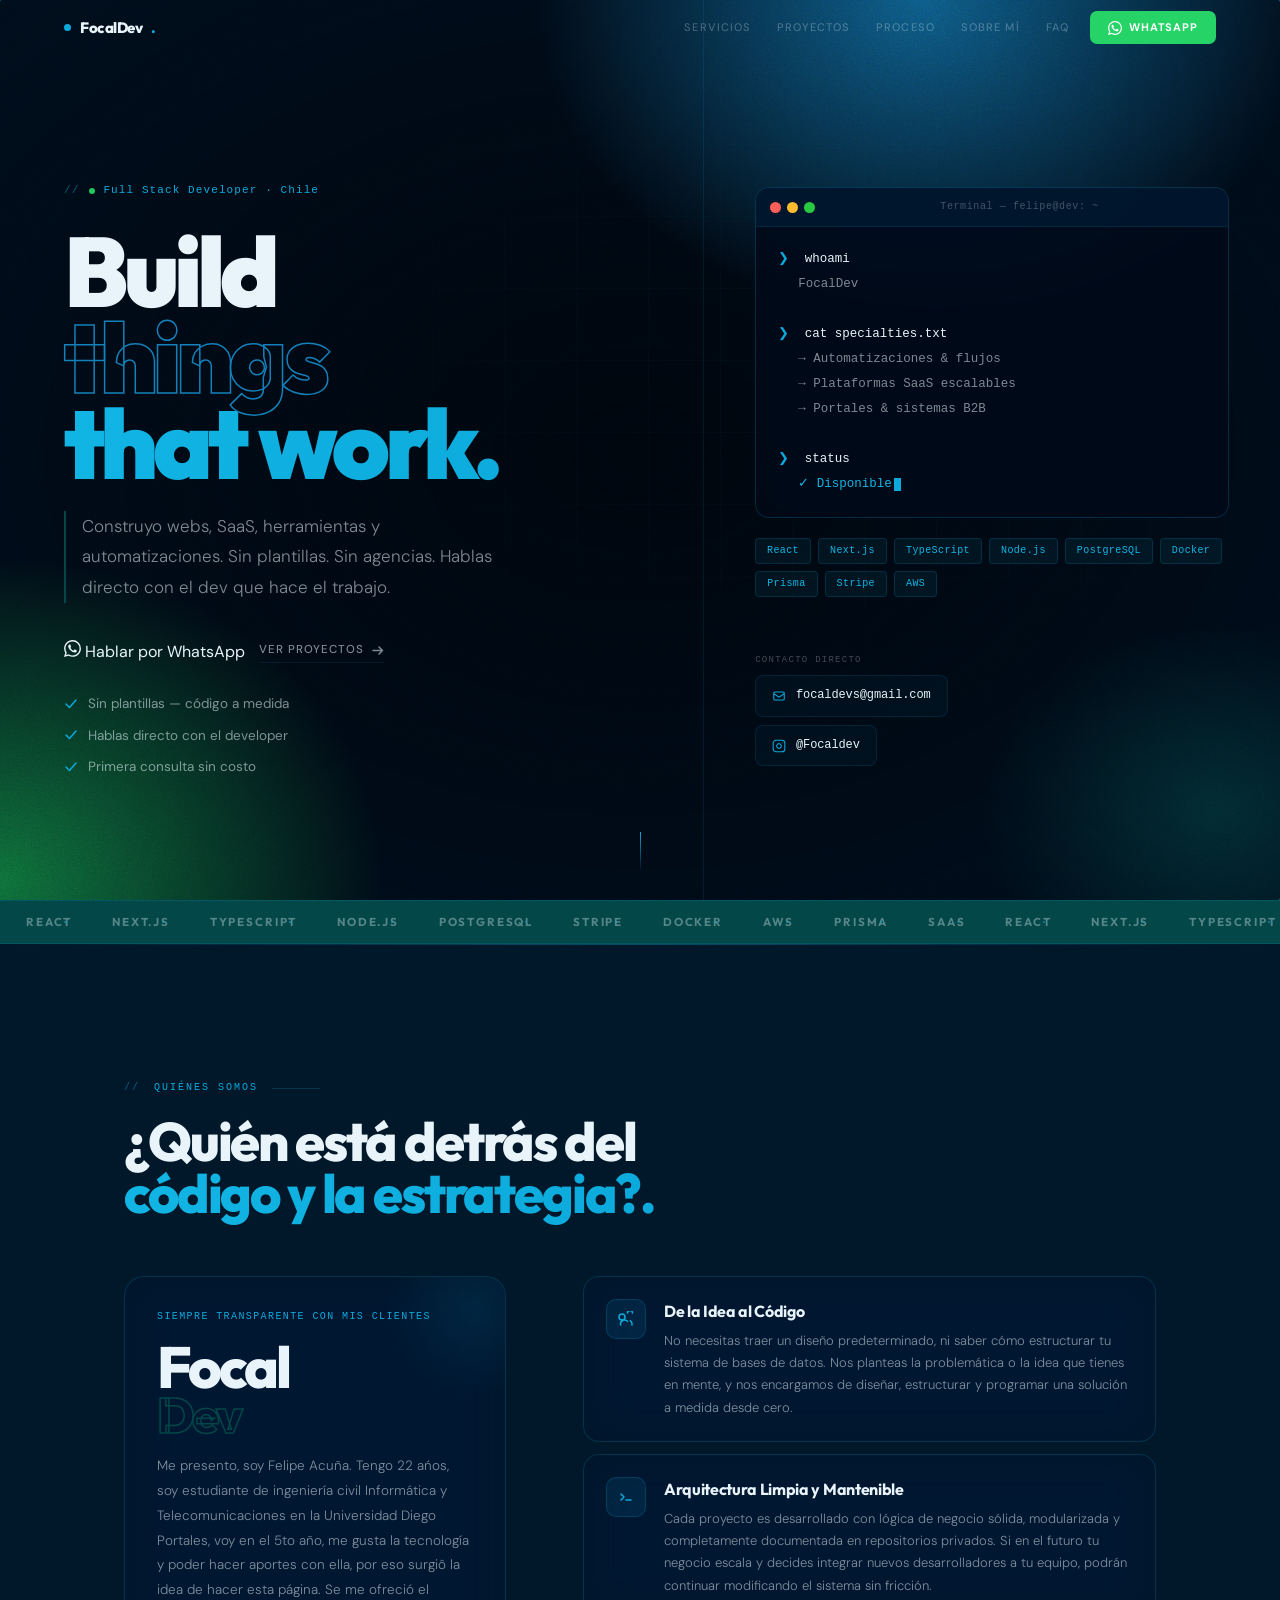
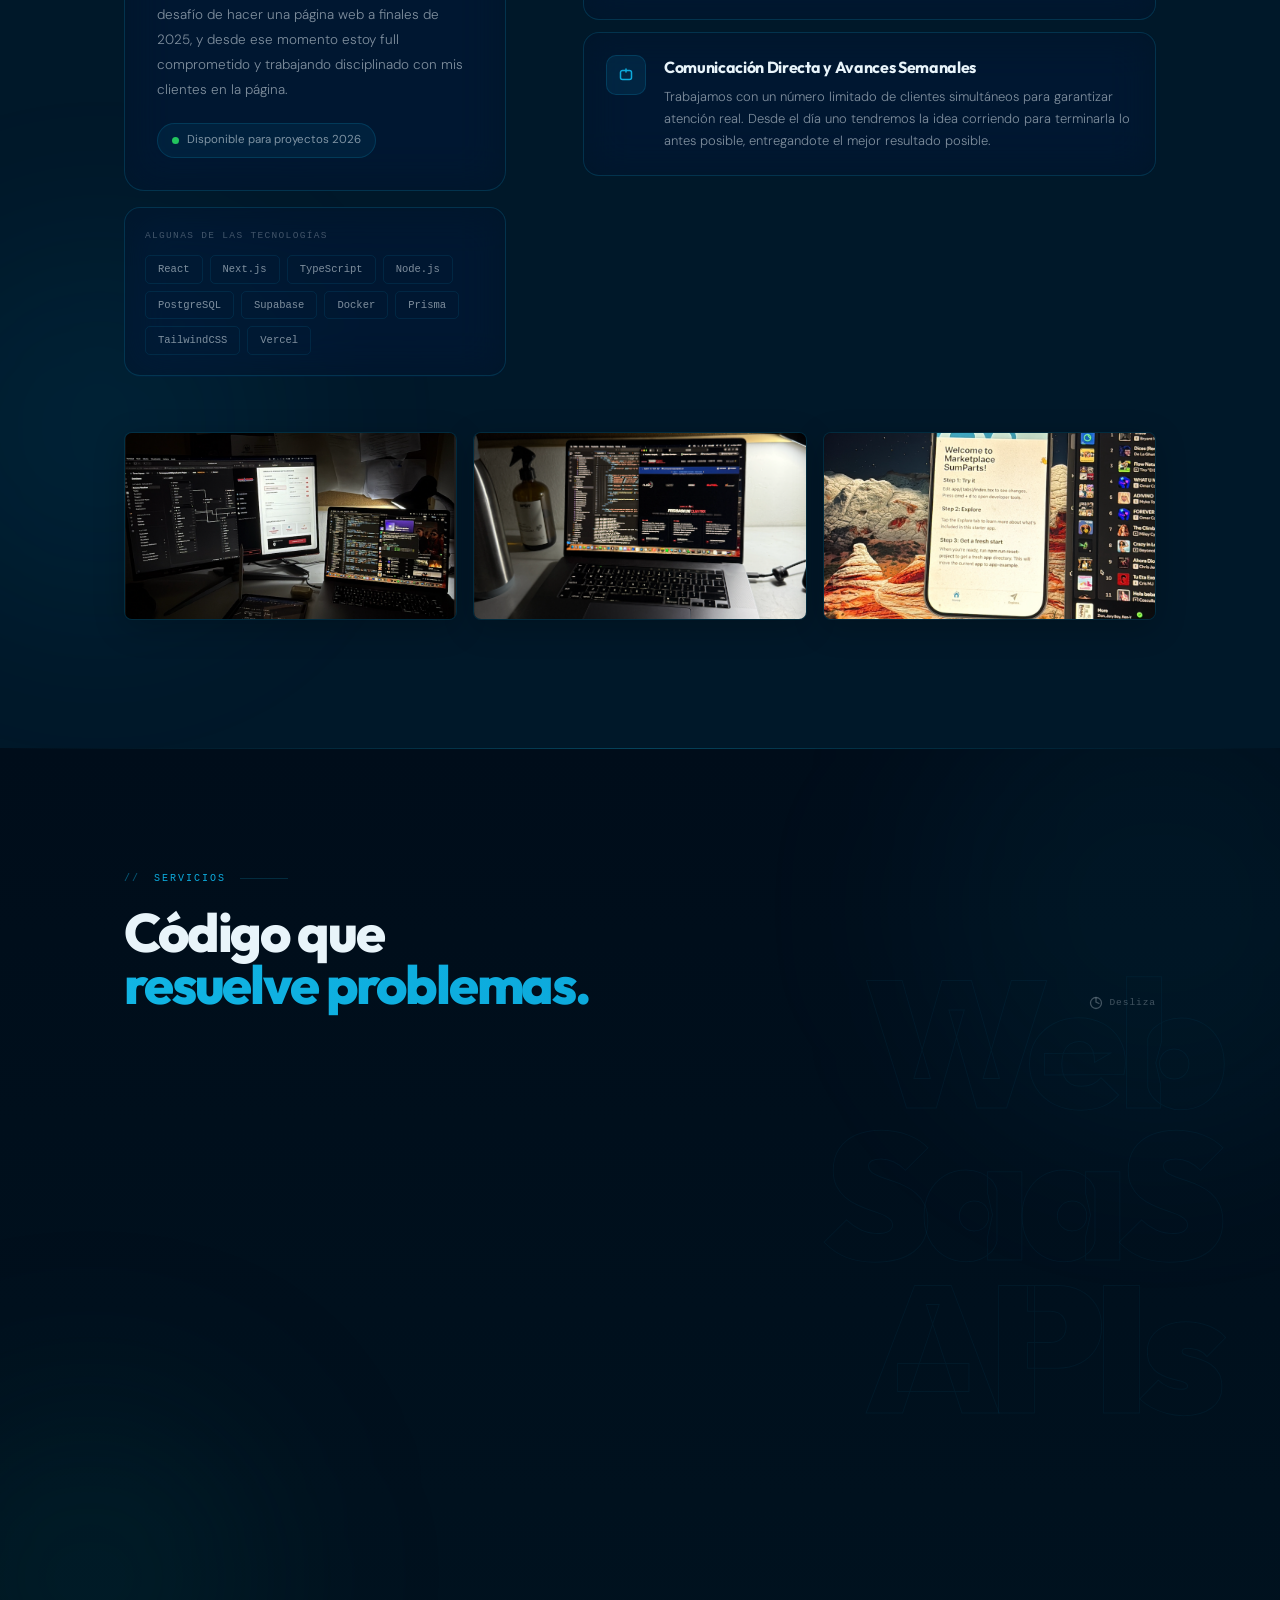
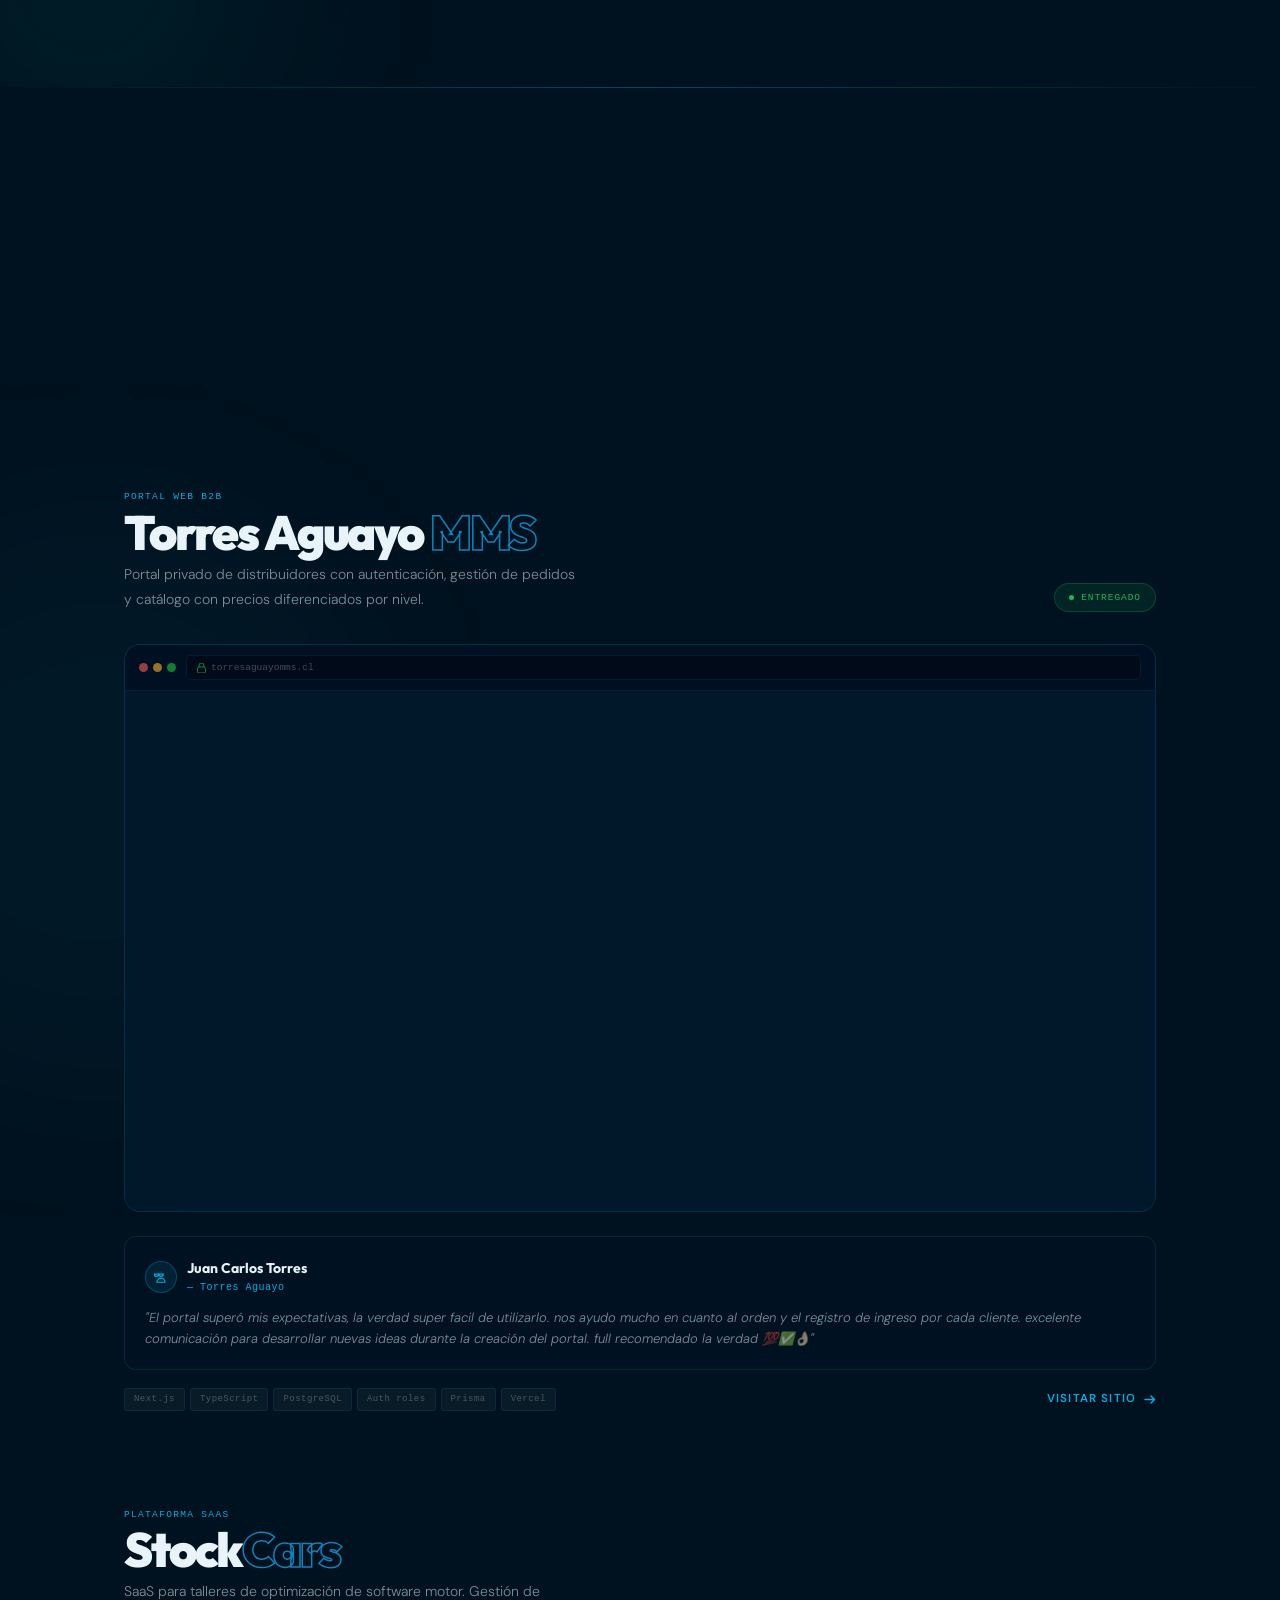
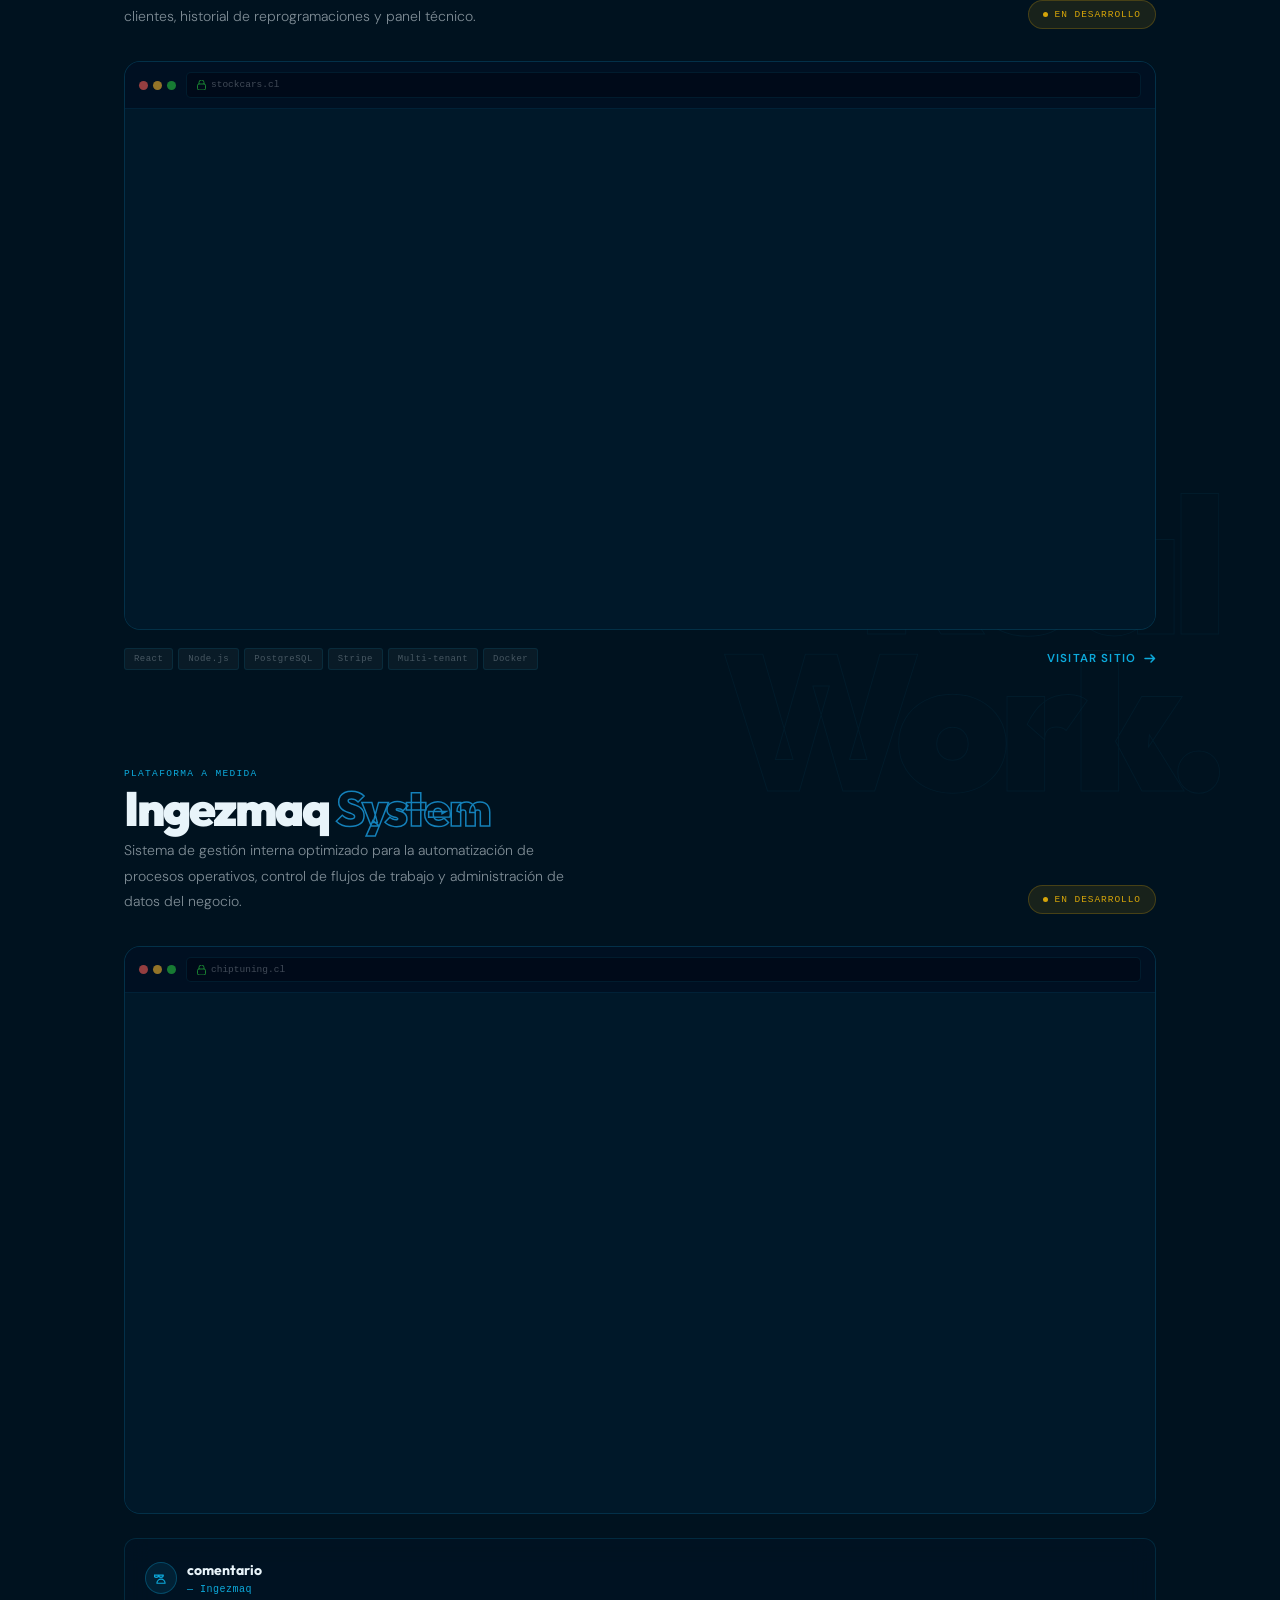
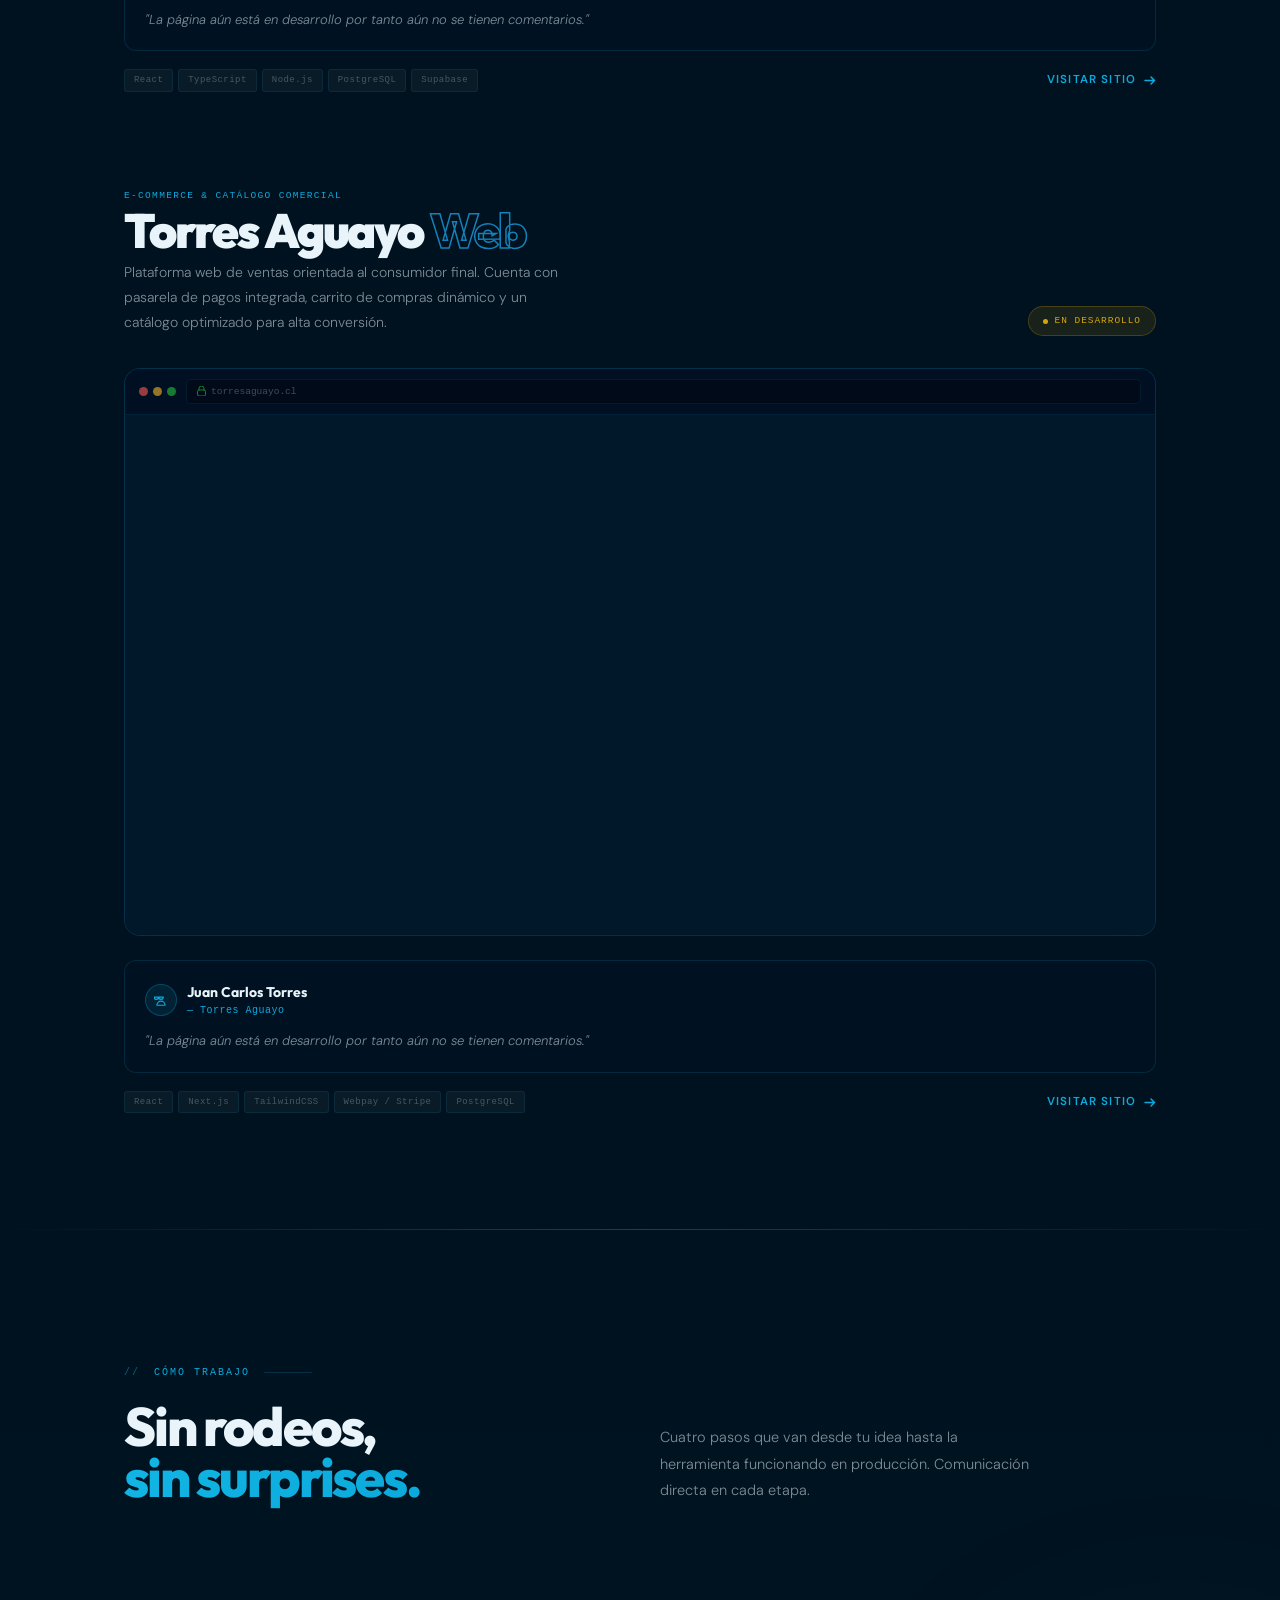
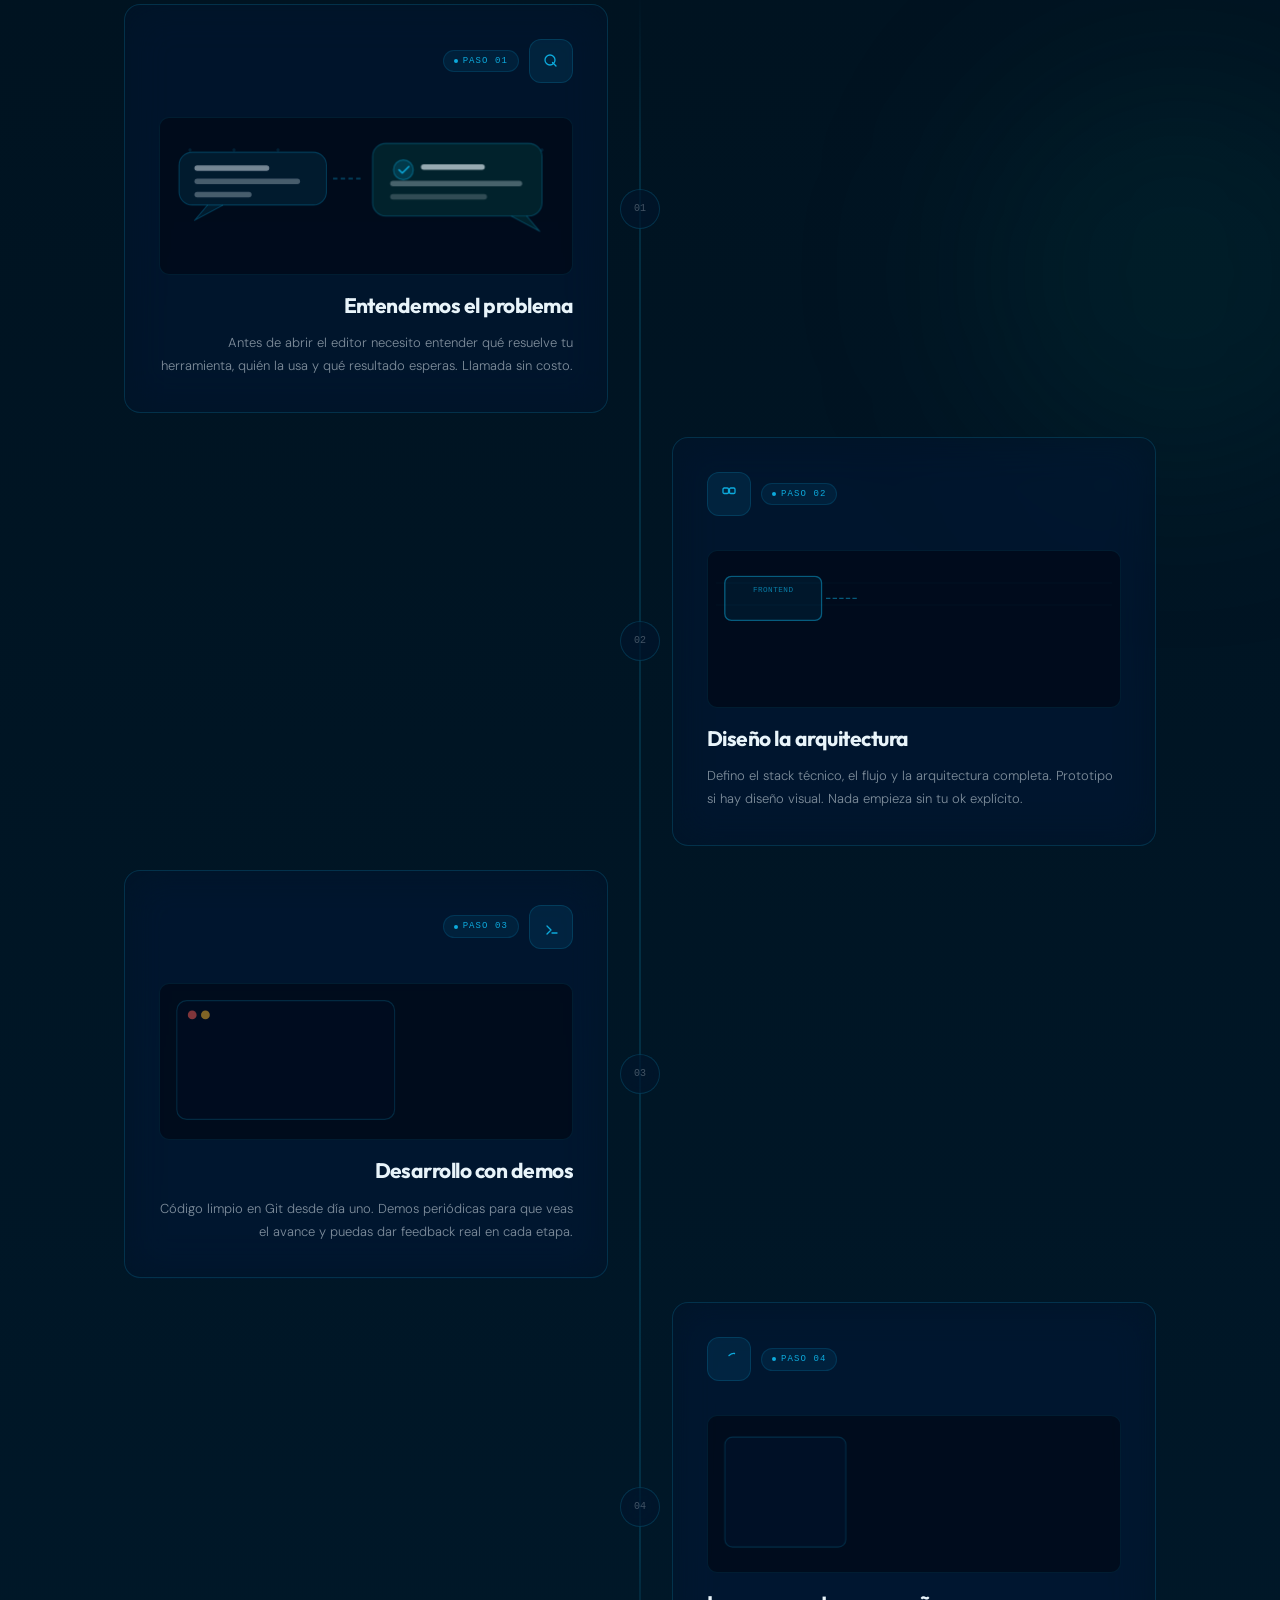
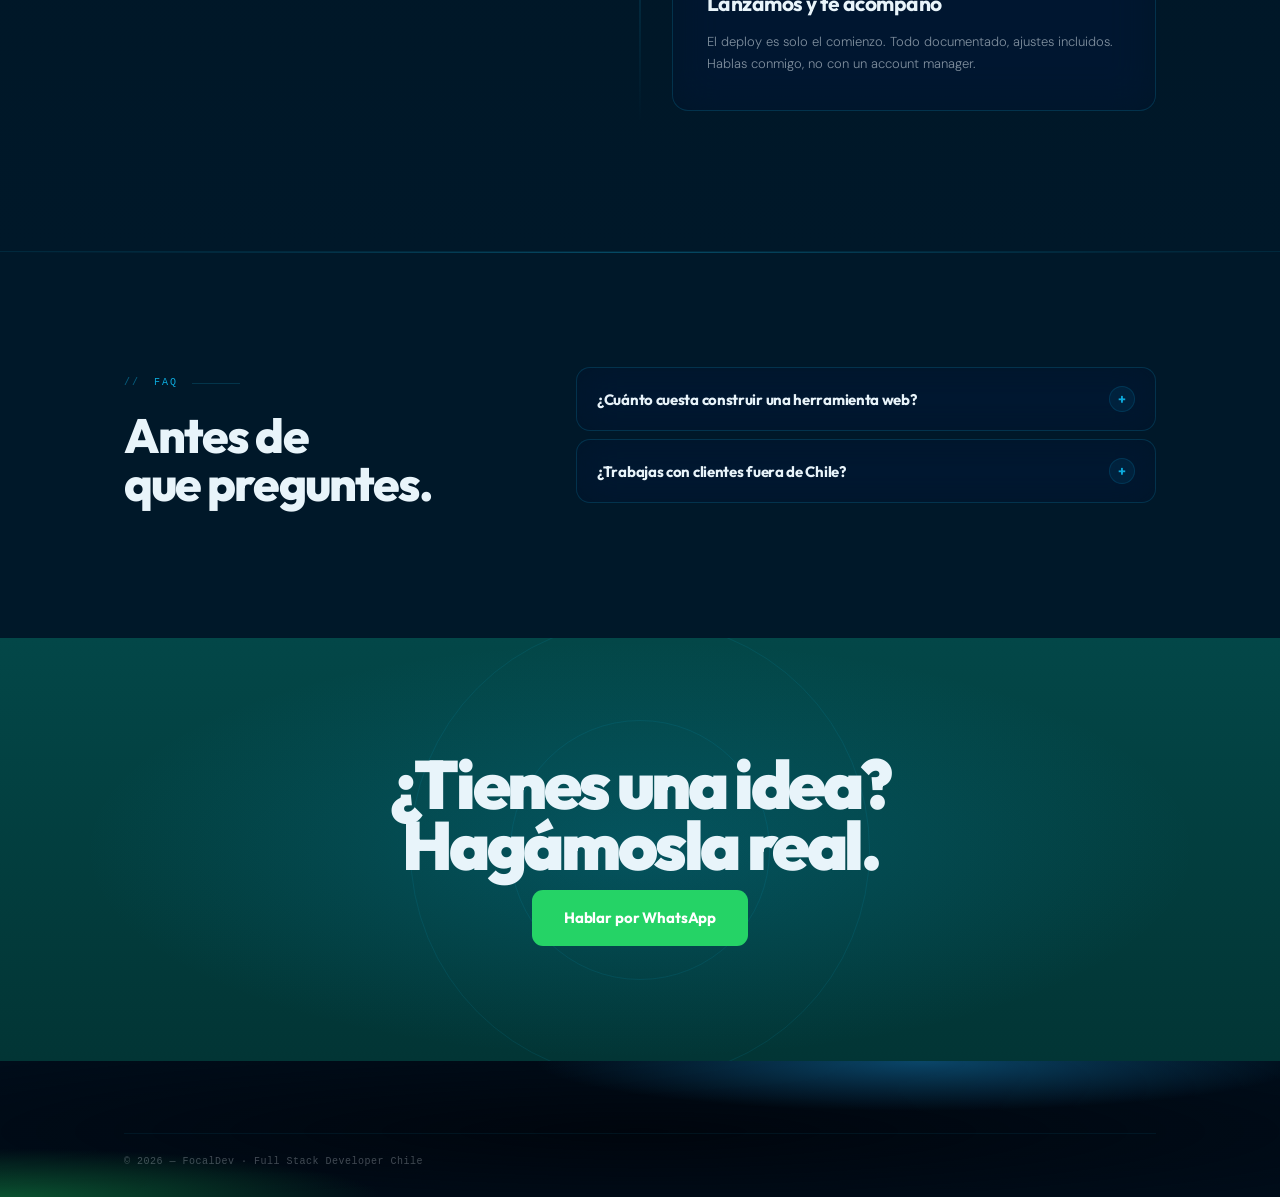
<file: index.html>
<!DOCTYPE html>
<html lang="es">

<head>
  <meta charset="UTF-8">
  <meta name="viewport" content="width=device-width,initial-scale=1">
  <title>FocalDev — Full Stack Developer Chile</title>
  <meta name="description"
    content="Webs, SaaS y herramientas a medida. Sin plantillas. Sin agencias. Hablas directo con el dev.">
  <link rel="preconnect" href="https://fonts.googleapis.com">
  <link rel="preconnect" href="https://fonts.gstatic.com" crossorigin>
  <link
    href="https://fonts.googleapis.com/css2?family=DM+Sans:opsz,wght@9..40,300;9..40,400;9..40,500;9..40,700;9..40,800&family=Outfit:wght@700;800;900&display=swap"
    rel="stylesheet">
  <link rel="stylesheet" href="css/styles.css">
</head>

<body>

  <div id="intro">
    <div class="iterm">
      <div class="ibar">
        <div class="idots">
          <div class="idot"></div>
          <div class="idot"></div>
          <div class="idot"></div>
        </div>
        <span class="ibar-title">Terminal — bash</span>
      </div>
      <div class="iprog">
        <div class="iprogfill" id="ipf"></div>
      </div>
      <div class="ibody" id="ibody"></div>
    </div>
  </div>

  <nav class="nav" id="nav">
    <a href="#hero" class="nbrand"><span class="ndot"></span>FocalDev<em>.</em></a>
    <div class="nmenu">
      <a href="#servicios" class="nlink">Servicios</a>
      <a href="#proyectos" class="nlink">Proyectos</a>
      <a href="#proceso" class="nlink">Proceso</a>
      <a href="#sobre" class="nlink">Sobre mí</a>
      <a href="#faq" class="nlink">FAQ</a>
      <a href="https://wa.me/56931336443?text=Hola%20FocalDev!%20me%20interesar%C3%ADa%20hablar%20por%20una%20web"
        target="_blank" class="nwa">
        <svg width="14" height="14" viewBox="0 0 24 24" fill="currentColor">
          <path
            d="M17.472 14.382c-.297-.149-1.758-.867-2.03-.967-.273-.099-.471-.148-.67.15-.197.297-.767.966-.94 1.164-.173.199-.347.223-.644.075-.297-.15-1.255-.463-2.39-1.475-.883-.788-1.48-1.761-1.653-2.059-.173-.297-.018-.458.13-.606.134-.133.298-.347.446-.52.149-.174.198-.298.298-.497.099-.198.05-.371-.025-.52-.075-.149-.669-1.612-.916-2.207-.242-.579-.487-.5-.669-.51-.173-.008-.371-.01-.57-.01-.198 0-.52.074-.792.372-.272.297-1.04 1.016-1.04 2.479 0 1.462 1.065 2.875 1.213 3.074.149.198 2.096 3.2 5.077 4.487.709.306 1.262.489 1.694.625.712.227 1.36.195 1.871.118.571-.085 1.758-.719 2.006-1.413.248-.694.248-1.289.173-1.413-.074-.124-.272-.198-.57-.347m-5.421 7.403h-.004a9.87 9.87 0 01-5.031-1.378l-.361-.214-3.741.982.998-3.648-.235-.374a9.86 9.86 0 01-1.51-5.26c.001-5.45 4.436-9.884 9.888-9.884 2.64 0 5.122 1.03 6.988 2.898a9.825 9.825 0 012.893 6.994c-.003 5.45-4.437 9.884-9.885 9.884m8.413-18.297A11.815 11.815 0 0012.05 0C5.495 0 .16 5.335.157 11.892c0 2.096.547 4.142 1.588 5.945L.057 24l6.305-1.654a11.882 11.882 0 005.683 1.448h.005c6.554 0 11.89-5.335 11.893-11.893a11.821 11.821 0 00-3.48-8.413z" />
        </svg>
        WhatsApp
      </a>
      <button class="ham" id="hamBtn" aria-label="Menú">
        <svg width="22" height="14" fill="none" viewBox="0 0 22 14">
          <rect width="22" height="1.5" rx=".75" fill="currentColor" />
          <rect y="6" width="16" height="1.5" rx=".75" fill="currentColor" />
          <rect y="12" width="22" height="1.5" rx=".75" fill="currentColor" />
        </svg>
      </button>
    </div>
  </nav>

  <div class="mob" id="mob">
    <button class="mob-x" id="mobX">✕</button>
    <a href="#servicios" class="mob-a">Servicios</a>
    <a href="#proyectos" class="mob-a">Proyectos</a>
    <a href="#proceso" class="mob-a">Proceso</a>
    <a href="#sobre" class="mob-a">Sobre mí</a>
    <div class="mob-line"></div>
    <a href="https://wa.me/56931336443?text=Hola%20FocalDev!%20me%20interesar%C3%ADa%20hablar%20por%20una%20web"
      target="_blank" class="mob-wa">
      <svg width="20" height="20" viewBox="0 0 24 24" fill="currentColor">
        <path
          d="M17.472 14.382c-.297-.149-1.758-.867-2.03-.967-.273-.099-.471-.148-.67.15-.197.297-.767.966-.94 1.164-.173.199-.347.223-.644.075-.297-.15-1.255-.463-2.39-1.475-.883-.788-1.48-1.761-1.653-2.059-.173-.297-.018-.458.13-.606.134-.133.298-.347.446-.52.149-.174.198-.298.298-.497.099-.198.05-.371-.025-.52-.075-.149-.669-1.612-.916-2.207-.242-.579-.487-.5-.669-.51-.173-.008-.371-.01-.57-.01-.198 0-.52.074-.792.372-.272.297-1.04 1.016-1.04 2.479 0 1.462 1.065 2.875 1.213 3.074.149.198 2.096 3.2 5.077 4.487.709.306 1.262.489 1.694.625.712.227 1.36.195 1.871.118.571-.085 1.758-.719 2.006-1.413.248-.694.248-1.289.173-1.413-.074-.124-.272-.198-.57-.347m-5.421 7.403h-.004a9.87 9.87 0 01-5.031-1.378l-.361-.214-3.741.982.998-3.648-.235-.374a9.86 9.86 0 01-1.51-5.26c.001-5.45 4.436-9.884 9.888-9.884 2.64 0 5.122 1.03 6.988 2.898a9.825 9.825 0 012.893 6.994c-.003 5.45-4.437 9.884-9.885 9.884m8.413-18.297A11.815 11.815 0 0012.05 0C5.495 0 .16 5.335.157 11.892c0 2.096.547 4.142 1.588 5.945L.057 24l6.305-1.654a11.882 11.882 0 005.683 1.448h.005c6.554 0 11.89-5.335 11.893-11.893a11.821 11.821 0 00-3.48-8.413z" />
      </svg>
      Chatear por WhatsApp
    </a>
  </div>

  <canvas id="cvs"></canvas>

  <section id="hero">
    <div class="hbg"></div>
    <div class="hgrain"></div>
    <div class="hgrid"></div>
    <div class="hleft">
      <div class="heyebrow"><span class="edot"></span>Full Stack Developer · Chile</div>
      <h1 class="hh1">
        <span class="w1">Build</span>
        <span class="w2">things</span>
        <span class="w3">that work.</span>
      </h1>
      <p class="hsub">Construyo webs, SaaS, herramientas y automatizaciones. Sin plantillas. Sin agencias. Hablas
        directo con el dev que hace el trabajo.</p>
      <div class="hactions">
        <a href="https://wa.me/56931336443?text=Hola%20FocalDev!%20me%20interesar%C3%ADa%20hablar%20por%20una%20web"
          target="_blank" class="btnwa">
          <svg width="17" height="17" viewBox="0 0 24 24" fill="currentColor">
            <path
              d="M17.472 14.382c-.297-.149-1.758-.867-2.03-.967-.273-.099-.471-.148-.67.15-.197.297-.767.966-.94 1.164-.173.199-.347.223-.644.075-.297-.15-1.255-.463-2.39-1.475-.883-.788-1.48-1.761-1.653-2.059-.173-.297-.018-.458.13-.606.134-.133.298-.347.446-.52.149-.174.198-.298.298-.497.099-.198.05-.371-.025-.52-.075-.149-.669-1.612-.916-2.207-.242-.579-.487-.5-.669-.51-.173-.008-.371-.01-.57-.01-.198 0-.52.074-.792.372-.272.297-1.04 1.016-1.04 2.479 0 1.462 1.065 2.875 1.213 3.074.149.198 2.096 3.2 5.077 4.487.709.306 1.262.489 1.694.625.712.227 1.36.195 1.871.118.571-.085 1.758-.719 2.006-1.413.248-.694.248-1.289.173-1.413-.074-.124-.272-.198-.57-.347m-5.421 7.403h-.004a9.87 9.87 0 01-5.031-1.378l-.361-.214-3.741.982.998-3.648-.235-.374a9.86 9.86 0 01-1.51-5.26c.001-5.45 4.436-9.884 9.888-9.884 2.64 0 5.122 1.03 6.988 2.898a9.825 9.825 0 012.893 6.994c-.003 5.45-4.437 9.884-9.885 9.884m8.413-18.297A11.815 11.815 0 0012.05 0C5.495 0 .16 5.335.157 11.892c0 2.096.547 4.142 1.588 5.945L.057 24l6.305-1.654a11.882 11.882 0 005.683 1.448h.005c6.554 0 11.89-5.335 11.893-11.893a11.821 11.821 0 00-3.48-8.413z" />
          </svg>
          Hablar por WhatsApp
        </a>
        <a href="#proyectos" class="btnout">Ver proyectos <svg width="13" height="13" fill="none" viewBox="0 0 13 13">
            <path d="M2 6.5h9M8 3l3.5 3.5L8 10" stroke="currentColor" stroke-width="1.5" stroke-linecap="round"
              stroke-linejoin="round" />
          </svg></a>
      </div>
      <div class="hbenefits">
        <div class="hb"><svg width="14" height="14" fill="none" viewBox="0 0 14 14">
            <path d="M2 7l3.5 3.5L12 3" stroke="currentColor" stroke-width="1.5" stroke-linecap="round"
              stroke-linejoin="round" />
          </svg><span>Sin plantillas — código a medida</span></div>
        <div class="hb"><svg width="14" height="14" fill="none" viewBox="0 0 14 14">
            <path d="M2 7l3.5 3.5L12 3" stroke="currentColor" stroke-width="1.5" stroke-linecap="round"
              stroke-linejoin="round" />
          </svg><span>Hablas directo con el developer</span></div>
        <div class="hb"><svg width="14" height="14" fill="none" viewBox="0 0 14 14">
            <path d="M2 7l3.5 3.5L12 3" stroke="currentColor" stroke-width="1.5" stroke-linecap="round"
              stroke-linejoin="round" />
          </svg><span>Primera consulta sin costo</span></div>
      </div>
    </div>
    <div class="hright">
      <div class="mwin">
        <div class="mbar">
          <div class="mdots">
            <div class="mdot"></div>
            <div class="mdot"></div>
            <div class="mdot"></div>
          </div><span class="mtitle">Terminal — felipe@dev: ~</span>
        </div>
        <div class="tbody">
          <div class="tp"><span class="tpr">❯</span><span class="tcmd">&nbsp;whoami</span></div>
          <span class="tout">FocalDev</span><br>
          <div class="tp"><span class="tpr">❯</span><span class="tcmd">&nbsp;cat specialties.txt</span></div>
          <span class="tout">→ Automatizaciones &amp; flujos</span>
          <span class="tout">→ Plataformas SaaS escalables</span>
          <span class="tout">→ Portales &amp; sistemas B2B</span><br>
          <div class="tp"><span class="tpr">❯</span><span class="tcmd">&nbsp;status</span></div>
          <span class="tout" style="color:var(--acc2);">✓ Disponible<span class="tcursor"></span></span>
        </div>
      </div>
      <div class="pills">
        <span class="pill">React</span><span class="pill">Next.js</span><span class="pill">TypeScript</span>
        <span class="pill">Node.js</span><span class="pill">PostgreSQL</span><span class="pill">Docker</span>
        <span class="pill">Prisma</span><span class="pill">Stripe</span><span class="pill">AWS</span>
      </div>
      <div
        style="margin-top: clamp(24px, 4vw, 36px); display: flex; flex-direction: column; gap: 8px; opacity: 0; animation: fadeRight .8s var(--ease) .7s forwards;">
        <span
          style="font-family: var(--m); font-size: 9px; color: var(--sub); letter-spacing: 0.14em; text-transform: uppercase;">Contacto
          Directo</span>
        <a href="mailto:focaldevs@gmail.com"
          style="display: inline-flex; align-items: center; gap: 10px; width: fit-content; background: rgba(17, 181, 228, 0.04); border: 1px solid rgba(17, 181, 228, 0.12); padding: 10px 16px; border-radius: 8px; transition: border-color .3s, background .3s, transform .25s var(--spring);"
          onmouseover="this.style.borderColor='var(--borderHi)'; this.style.background='rgba(17, 181, 228, 0.08)'; this.style.transform='translateY(-2px)'"
          onmouseout="this.style.borderColor='rgba(17, 181, 228, 0.12)'; this.style.background='rgba(17, 181, 228, 0.04)'; this.style.transform='none'">
          <svg width="14" height="14" fill="none" viewBox="0 0 24 24" stroke="currentColor" stroke-width="1.8"
            style="color: var(--accent);">
            <path stroke-linecap="round" stroke-linejoin="round"
              d="M3 8l7.89 5.26a2 2 0 002.22 0L21 8M5 19h14a2 2 0 002-2V7a2 2 0 00-2-2H5a2 2 0 00-2 2v10a2 2 0 002 2z" />
          </svg>
          <span
            style="font-family: var(--m); font-size: 12px; color: var(--fg); letter-spacing: -0.01em;">focaldevs@gmail.com</span>
        </a>
        <a href="https://www.instagram.com/focaldev/?utm_source=ig_web_button_share_sheet" target="_blank"
          rel="noopener"
          style="display: inline-flex; align-items: center; gap: 10px; width: fit-content; background: rgba(17, 181, 228, 0.04); border: 1px solid rgba(17, 181, 228, 0.12); padding: 10px 16px; border-radius: 8px; transition: border-color .3s, background .3s, transform .25s var(--spring);"
          onmouseover="this.style.borderColor='var(--borderHi)'; this.style.background='rgba(17, 181, 228, 0.08)'; this.style.transform='translateY(-2px)'"
          onmouseout="this.style.borderColor='rgba(17, 181, 228, 0.12)'; this.style.background='rgba(17, 181, 228, 0.04)'; this.style.transform='none'">
          <svg width="14" height="14" viewBox="0 0 24 24" fill="none" stroke="currentColor" stroke-width="1.8"
            stroke-linecap="round" stroke-linejoin="round" style="color: var(--accent);">
            <rect x="2" y="2" width="20" height="20" rx="5" ry="5"></rect>
            <path d="M16 11.37A4 4 0 1 1 12.63 8 4 4 0 0 1 16 11.37z"></path>
            <line x1="17.5" y1="6.5" x2="17.51" y2="6.5"></line>
          </svg>
          <span
            style="font-family: var(--m); font-size: 12px; color: var(--fg); letter-spacing: -0.01em;">@Focaldev</span>
        </a>
      </div>
    </div>
    <div class="sind">
      <div class="sline"></div>
    </div>
  </section>

  <div class="marquee">
    <div class="mtrack" id="mtrack"></div>
  </div>

  <section id="sobre">
    <div class="sep-line"></div>
    <div class="orb"
      style="width:360px;height:360px;background:rgba(12,170,220,.07);bottom:10%;left:-80px;animation:o2 18s ease-in-out infinite;position:absolute;">
    </div>
    <div class="wrap" style="position:relative;z-index:1;">

      <div class="srv-head">
        <div>
          <div class="sec-over sr">Quiénes somos</div>
          <h2 class="sec-h sr" data-sr-d="1">¿Quién está detrás del<br><span class="grad">código y la
              estrategia?.</span></h2>
        </div>
      </div>

      <div class="sobre-grid" style="margin-top: 40px;">

        <div class="sobre-sticky">
          <div class="sobre-name-card sr">
            <div class="sobre-role">Siempre transparente con mis clientes</div>
            <div class="sobre-name">Focal<br><span>Dev</span></div>
            <p class="sobre-short">
              Me presento, soy Felipe Acuña. Tengo 22 ańos, soy estudiante de ingeniería civil Informática y
              Telecomunicaciones en la Universidad Diego Portales, voy en el 5to año, me gusta la tecnología y poder
              hacer aportes con ella, por eso surgiô la idea de hacer esta página. Se me ofreció el desafío de hacer una
              página web a finales de 2025, y desde ese momento estoy full comprometido y trabajando disciplinado con
              mis clientes en la página.
            </p>
            <div class="sobre-avail-badge">
              <span class="avdot"></span>Disponible para proyectos 2026
            </div>
          </div>

          <div class="stack-card sr" data-sr-d="1">
            <div class="stack-card-label">Algunas de las Tecnologías</div>
            <div class="stack-row">
              <span class="stack-badge">React</span><span class="stack-badge">Next.js</span>
              <span class="stack-badge">TypeScript</span><span class="stack-badge">Node.js</span>
              <span class="stack-badge">PostgreSQL</span><span class="stack-badge">Supabase</span>
              <span class="stack-badge">Docker</span><span class="stack-badge">Prisma</span>
              <span class="stack-badge">TailwindCSS</span><span class="stack-badge">Vercel</span>
            </div>
          </div>
        </div>

        <div class="feat-list">

          <div class="feat-item sr" data-sr-d="1">
            <div class="feat-ico">
              <svg width="16" height="16" fill="none" viewBox="0 0 16 16" stroke="currentColor" stroke-width="1.5">
                <path stroke-linecap="round" stroke-linejoin="round"
                  d="M9.5 2a2.5 2.5 0 014.999 0M2.5 14v-1a4 4 0 017-2.65M14 14v-1a4 4 0 00-1.73-3.31M7 6a3 3 0 11-6 0 3 3 0 016 0z" />
              </svg>
            </div>
            <div>
              <div class="feat-title">De la Idea al Código </div>
              <div class="feat-desc">No necesitas traer un diseño predeterminado, ni saber cómo estructurar tu sistema
                de bases de datos. Nos planteas la problemática
                o la idea que tienes en mente, y nos encargamos de diseñar, estructurar y programar una solución a
                medida desde cero.</div>
            </div>
          </div>

          <div class="feat-item sr" data-sr-d="2">
            <div class="feat-ico">
              <svg width="16" height="16" fill="none" viewBox="0 0 16 16" stroke="currentColor" stroke-width="1.5">
                <path stroke-linecap="round" stroke-linejoin="round" d="M3 5l3 3-3 3M8 11h5" />
              </svg>
            </div>
            <div>
              <div class="feat-title">Arquitectura Limpia y Mantenible</div>
              <div class="feat-desc">Cada proyecto es desarrollado con lógica de negocio sólida, modularizada y
                completamente documentada en repositorios privados. Si en el futuro tu negocio escala y decides integrar
                nuevos desarrolladores a tu equipo, podrán continuar modificando el sistema sin fricción.</div>
            </div>
          </div>

          <div class="feat-item sr" data-sr-d="3">
            <div class="feat-ico">
              <svg width="16" height="16" fill="none" viewBox="0 0 16 16" stroke="currentColor" stroke-width="1.5">
                <path stroke-linecap="round" stroke-linejoin="round"
                  d="M11.5 12.5h-7a2 2 0 01-2-2v-5a2 2 0 012-2h7a2 2 0 012 2v5a2 2 0 01-2 2zM8 2v3" />
              </svg>
            </div>
            <div>
              <div class="feat-title">Comunicación Directa y Avances Semanales</div>
              <div class="feat-desc">Trabajamos con un número limitado de clientes simultáneos para garantizar atención
                real. Desde el día uno tendremos la idea corriendo para terminarla lo antes posible, entregandote el
                mejor resultado posible.</div>
            </div>
          </div>

        </div></div><div class="sr" data-sr-d="2" style="margin-top: 40px; display: grid; grid-template-columns: repeat(3, 1fr); gap: 16px; width: 100%;">
      
          <div style="aspect-ratio: 16/9; border-radius: 8px; overflow: hidden; border: 1px solid rgba(17, 181, 228, 0.15); background: rgba(0,0,0,0.2); box-shadow: 0 8px 32px rgba(0,0,0,0.2);">
            <img src="img/foto1.png" alt="Workspace 1" style="width: 100%; height: 100%; object-fit: cover; transition: transform 0.4s var(--ease);" onmouseover="this.style.transform='scale(1.05)'" onmouseout="this.style.transform='none'">
          </div>
          
          <div style="aspect-ratio: 16/9; border-radius: 8px; overflow: hidden; border: 1px solid rgba(17, 181, 228, 0.15); background: rgba(0,0,0,0.2); box-shadow: 0 8px 32px rgba(0,0,0,0.2);">
            <img src="img/foto2.png" alt="Workspace 2" style="width: 100%; height: 100%; object-fit: cover; transition: transform 0.4s var(--ease);" onmouseover="this.style.transform='scale(1.05)'" onmouseout="this.style.transform='none'">
          </div>
    
          <div style="aspect-ratio: 16/9; border-radius: 8px; overflow: hidden; border: 1px solid rgba(17, 181, 228, 0.15); background: rgba(0,0,0,0.2); box-shadow: 0 8px 32px rgba(0,0,0,0.2);">
            <img src="img/foto3.png" alt="Workspace 3" style="width: 100%; height: 100%; object-fit: cover; transition: transform 0.4s var(--ease);" onmouseover="this.style.transform='scale(1.05)'" onmouseout="this.style.transform='none'">
          </div>
        </div>
      </div>
    </div>
  </section>

  <section id="servicios">
    <div class="sep-line"></div>
    <div class="orb"
      style="width:480px;height:480px;background:rgba(12,170,220,.055);top:-80px;right:-120px;animation:o1 13s ease-in-out infinite;">
    </div>
    <div class="orb"
      style="width:340px;height:340px;background:rgba(3,71,72,.22);bottom:-60px;left:-80px;animation:o2 17s ease-in-out infinite;">
    </div>
    <div class="srv-bgword" aria-hidden="true">Web<br>SaaS<br>APIs</div>
    <div class="wrap" style="position:relative;z-index:1;">
      <div class="srv-head">
        <div>
          <div class="sec-over sr">Servicios</div>
          <h2 class="sec-h sr" data-sr-d="1">Código que<br><span class="grad">resuelve problemas.</span></h2>
        </div>
        <div class="sr" data-sr-d="2"
          style="font-family:var(--m);font-size:9.5px;color:var(--sub);letter-spacing:.1em;display:flex;align-items:center;gap:6px;">
          <svg width="14" height="14" fill="none" viewBox="0 0 14 14">
            <path d="M7 2v4l3 1.5" stroke="currentColor" stroke-width="1.3" stroke-linecap="round" />
            <circle cx="7" cy="7" r="5.5" stroke="currentColor" stroke-width="1.3" />
          </svg>Desliza
        </div>
      </div>
      <div class="srv-row">
        <div class="sc sr" data-sr-d="1">
          <div class="sc-num">01</div>
          <div class="sc-ico"><svg width="18" height="18" fill="none" viewBox="0 0 18 18">
              <rect x="1.5" y="3" width="15" height="12" rx="2.5" stroke="currentColor" stroke-width="1.4" />
              <path d="M6 9l2.5 2.5L12 6" stroke="currentColor" stroke-width="1.4" stroke-linecap="round"
                stroke-linejoin="round" />
            </svg></div>
          <div class="sc-name">Calculadoras</div>
          <div class="sc-desc">Cotizadores, simuladores financieros, estimadores de ROI. Lógica de negocio convertida en
            herramienta interactiva que trabaja por ti 24/7.</div>
          <div class="sc-tags"><span class="sc-tag">React</span><span class="sc-tag">Lógica custom</span><span
              class="sc-tag">APIs</span></div>
        </div>
        <div class="sc sr" data-sr-d="2">
          <div class="sc-num">02</div>
          <div class="sc-ico"><svg width="18" height="18" fill="none" viewBox="0 0 18 18">
              <circle cx="9" cy="9" r="6.5" stroke="currentColor" stroke-width="1.4" />
              <path d="M9 6v3l2 2" stroke="currentColor" stroke-width="1.4" stroke-linecap="round" />
            </svg></div>
          <div class="sc-name">Automatizaciones</div>
          <div class="sc-desc">Lo que haces a mano cada semana puede suceder solo. Webhooks, cron jobs, notificaciones y
            sincronización de datos.</div>
          <div class="sc-tags"><span class="sc-tag">Node.js</span><span class="sc-tag">Webhooks</span><span
              class="sc-tag">Cron</span></div>
        </div>
        <div class="sc sr" data-sr-d="3">
          <div class="sc-num">03</div>
          <div class="sc-ico"><svg width="18" height="18" fill="none" viewBox="0 0 18 18">
              <rect x="1.5" y="1.5" width="6" height="6" rx="1.5" stroke="currentColor" stroke-width="1.4" />
              <rect x="10.5" y="1.5" width="6" height="6" rx="1.5" stroke="currentColor" stroke-width="1.4" />
              <rect x="1.5" y="10.5" width="6" height="6" rx="1.5" stroke="currentColor" stroke-width="1.4" />
              <rect x="10.5" y="10.5" width="6" height="6" rx="1.5" stroke="currentColor" stroke-width="1.4" />
            </svg></div>
          <div class="sc-name">Dashboards</div>
          <div class="sc-desc">Paneles de control con métricas en tiempo real. Visualiza lo que importa, cuando lo
            necesitas, sin ruido.</div>
          <div class="sc-tags"><span class="sc-tag">Charts</span><span class="sc-tag">Real-time</span><span
              class="sc-tag">Auth</span></div>
        </div>
        <div class="sc sr" data-sr-d="4">
          <div class="sc-num">04</div>
          <div class="sc-ico"><svg width="18" height="18" fill="none" viewBox="0 0 18 18">
              <path d="M3 5l3.5 3.5L3 12M9 12h6" stroke="currentColor" stroke-width="1.4" stroke-linecap="round"
                stroke-linejoin="round" />
            </svg></div>
          <div class="sc-name">Integraciones</div>
          <div class="sc-desc">Conecta Stripe, HubSpot, Notion, Google Sheets. Tu stack unificado y comunicándose sin
            fricción.</div>
          <div class="sc-tags"><span class="sc-tag">REST</span><span class="sc-tag">GraphQL</span><span
              class="sc-tag">OAuth</span></div>
        </div>
      </div>
      <div class="sc-wide sr" data-sr-d="2">
        <div style="flex:1;min-width:220px;position:relative;">
          <div class="sc-num" style="font-size:clamp(48px,7vw,76px);top:6px;right:12px;">05</div>
          <div class="sc-ico"><svg width="18" height="18" fill="none" viewBox="0 0 18 18">
              <path d="M9 2L2 5.5v7L9 16l7-3.5v-7L9 2z" stroke="currentColor" stroke-width="1.4"
                stroke-linejoin="round" />
              <path d="M2 5.5l7 3.5m0 0l7-3.5M9 9v7" stroke="currentColor" stroke-width="1.4" />
            </svg></div>
          <div class="sc-name">Aplicaciones Full Stack</div>
          <div class="sc-desc">Plataformas SaaS, marketplaces, portales privados, sistemas de reservas. Frontend +
            backend + DB + deploy.</div>
        </div>
        <div class="sc-tags" style="border-top:none;padding-top:0;flex-shrink:0;align-self:flex-end;"><span
            class="sc-tag">Next.js</span><span class="sc-tag">TypeScript</span><span
            class="sc-tag">PostgreSQL</span><span class="sc-tag">Docker</span><span class="sc-tag">AWS</span><span
            class="sc-tag">Prisma</span></div>
      </div>
    </div>
  </section>

  <section id="proyectos">
    <div class="sep-line"></div>
    <div class="orb"
      style="width:560px;height:560px;background:rgba(20,129,186,.055);top:10%;left:-180px;animation:o1 16s ease-in-out infinite;">
    </div>
    <div class="proj-bg-txt" aria-hidden="true">Real<br>Work.</div>
    <div class="wrap" style="position:relative;z-index:1;">
      <div class="sec-over sr">Proyectos en curso</div>
      <h2 class="sec-h sr" data-sr-d="1">Trabajo real,<br><span class="outline">en producción.</span></h2>
      <p class="sr" data-sr-d="2"
        style="font-size:15px;font-weight:300;color:var(--muted);max-width:460px;margin-top:12px;">Sistemas robustos
        construidos para resolver problemas reales de negocio.</p>

      <div class="pj-block sr" data-sr-d="1" style="margin-top:clamp(48px,7vw,80px);">
        <div class="pj-header">
          <div>
            <div class="pj-kicker">Portal Web B2B</div>
            <div class="pj-name">Torres Aguayo <span
                style="color:transparent;-webkit-text-stroke:1.5px var(--acc3);">MMS</span></div>
            <p class="pj-desc">Portal privado de distribuidores con autenticación, gestión de pedidos y catálogo con
              precios diferenciados por nivel.</p>
          </div>
          <div class="pj-status"
            style="background: rgba(34, 197, 94, 0.1); border-color: rgba(34, 197, 94, 0.22); color: rgba(34, 197, 94, 0.9);">
            <span class="pj-status-dot" style="background: rgba(34, 197, 94, 0.9);"></span>Entregado
          </div>
        </div>
        <div class="pj-window">
          <div class="pj-chrome">
            <div class="pj-dots">
              <div class="pj-dot"></div>
              <div class="pj-dot"></div>
              <div class="pj-dot"></div>
            </div>
            <div class="pj-url"><svg class="pj-lock" width="9" height="10" fill="none" viewBox="0 0 9 10">
                <rect x=".5" y="4" width="8" height="6" rx="1.5" stroke="currentColor" stroke-width=".9" />
                <path d="M2 4V2.5a2.5 2.5 0 015 0V4" stroke="currentColor" stroke-width=".9" />
              </svg>torresaguayomms.cl</div>
          </div>
          <div class="pj-iframe-wrap" id="pw1">
            <div class="pj-loading">
              <div class="pj-loader"></div>
              <div class="pj-loading-txt">Cargando torresaguayomms.cl…</div>
            </div><iframe data-src="https://torresaguayomms.cl/" title="Torres Aguayo MMS"
              sandbox="allow-scripts allow-same-origin allow-forms allow-popups" data-lid="pw1"></iframe>
          </div>
        </div>

        <div class="client-review sr" data-sr-d="2"
          style="margin-top: 24px; background: rgba(0, 20, 40, 0.35); border: 1px solid rgba(17, 181, 228, 0.15); border-radius: 12px; padding: 20px; backdrop-filter: blur(12px);">
          <div style="display: flex; align-items: center; gap: 10px; margin-bottom: 12px;">
            <div
              style="width: 32px; height: 32px; border-radius: 50%; background: rgba(12, 170, 220, 0.1); border: 1px solid rgba(12, 170, 220, 0.3); display: flex; align-items: center; justify-content: center; color: var(--accent);">
              <svg width="14" height="14" fill="none" viewBox="0 0 24 24" stroke="currentColor" stroke-width="2">
                <path stroke-linecap="round" stroke-linejoin="round"
                  d="M16 7a4 4 0 11-8 0 4 4 0 01-8 0zM12 14a7 7 0 00-7 7h14a7 7 0 00-7-7z" />
              </svg>
            </div>
            <div>
              <div style="font-family: var(--d); font-size: 14px; font-weight: 700; color: var(--fg);">Juan Carlos
                Torres</div>
              <div style="font-family: var(--m); font-size: 10px; color: var(--accent); letter-spacing: 0.05em;">—
                Torres Aguayo</div>
            </div>
          </div>
          <p style="font-size: 13px; font-weight: 300; line-height: 1.6; color: var(--muted); font-style: italic;">"El
            portal superó mis expectativas, la verdad super facil de utilizarlo. nos ayudo mucho en cuanto al orden y el
            registro de ingreso por cada cliente. excelente comunicación para desarrollar nuevas ideas durante la
            creación del portal. full recomendado la verdad 💯✅👌🏻"</p>
        </div>
        <div class="pj-footer">
          <div class="pj-stack"><span class="pj-chip">Next.js</span><span class="pj-chip">TypeScript</span><span
              class="pj-chip">PostgreSQL</span><span class="pj-chip">Auth roles</span><span
              class="pj-chip">Prisma</span><span class="pj-chip">Vercel</span></div><a
            href="https://torresaguayomms.cl/" target="_blank" rel="noopener" class="pj-link">Visitar sitio <svg
              width="13" height="13" fill="none" viewBox="0 0 13 13">
              <path d="M2 6.5h9M8 3l3.5 3.5L8 10" stroke="currentColor" stroke-width="1.5" stroke-linecap="round"
                stroke-linejoin="round" />
            </svg></a>
        </div>
      </div>

      <div class="pj-block sr" data-sr-d="2" style="margin-top: clamp(48px, 7vw, 80px);">
        <div class="pj-header">
          <div>
            <div class="pj-kicker">Plataforma SaaS</div>
            <div class="pj-name">Stock<span style="color:transparent;-webkit-text-stroke:1.5px var(--acc3);">Cars</span>
            </div>
            <p class="pj-desc">SaaS para talleres de optimización de software motor. Gestión de clientes, historial de
              reprogramaciones y panel técnico.</p>
          </div>
          <div class="pj-status"><span class="pj-status-dot"></span>En desarrollo</div>
        </div>
        <div class="pj-window">
          <div class="pj-chrome">
            <div class="pj-dots">
              <div class="pj-dot"></div>
              <div class="pj-dot"></div>
              <div class="pj-dot"></div>
            </div>
            <div class="pj-url"><svg class="pj-lock" width="9" height="10" fill="none" viewBox="0 0 9 10">
                <rect x=".5" y="4" width="8" height="6" rx="1.5" stroke="currentColor" stroke-width=".9" />
                <path d="M2 4V2.5a2.5 2.5 0 015 0V4" stroke="currentColor" stroke-width=".9" />
              </svg>stockcars.cl</div>
          </div>
          <div class="pj-iframe-wrap" id="pw2">
            <div class="pj-loading">
              <div class="pj-loader"></div>
              <div class="pj-loading-txt">Cargando stockcars.cl…</div>
            </div><iframe data-src="https://stockcars.cl/" title="StockCars"
              sandbox="allow-scripts allow-same-origin allow-forms allow-popups" data-lid="pw2"></iframe>
          </div>
        </div>
        <div class="pj-footer">
          <div class="pj-stack"><span class="pj-chip">React</span><span class="pj-chip">Node.js</span><span
              class="pj-chip">PostgreSQL</span><span class="pj-chip">Stripe</span><span
              class="pj-chip">Multi-tenant</span><span class="pj-chip">Docker</span></div><a
            href="https://stockcars.cl/" target="_blank" rel="noopener" class="pj-link">Visitar sitio <svg width="13"
              height="13" fill="none" viewBox="0 0 13 13">
              <path d="M2 6.5h9M8 3l3.5 3.5L8 10" stroke="currentColor" stroke-width="1.5" stroke-linecap="round"
                stroke-linejoin="round" />
            </svg></a>
        </div>
      </div>

      <div class="pj-block sr" data-sr-d="3" style="margin-top: clamp(48px, 7vw, 80px);">
        <div class="pj-header">
          <div>
            <div class="pj-kicker">Plataforma a Medida</div>
            <div class="pj-name">Ingezmaq <span
                style="color:transparent;-webkit-text-stroke:1.5px var(--acc3);">System</span></div>
            <p class="pj-desc">Sistema de gestión interna optimizado para la automatización de procesos operativos,
              control de flujos de trabajo y administración de datos del negocio.</p>
          </div>
          <div class="pj-status"><span class="pj-status-dot"></span>En desarrollo</div>
        </div>
        <div class="pj-window">
          <div class="pj-chrome">
            <div class="pj-dots">
              <div class="pj-dot"></div>
              <div class="pj-dot"></div>
              <div class="pj-dot"></div>
            </div>
            <div class="pj-url"><svg class="pj-lock" width="9" height="10" fill="none" viewBox="0 0 9 10">
                <rect x=".5" y="4" width="8" height="6" rx="1.5" stroke="currentColor" stroke-width=".9" />
                <path d="M2 4V2.5a2.5 2.5 0 015 0V4" stroke="currentColor" stroke-width=".9" />
              </svg>chiptuning.cl</div>
          </div>
          <div class="pj-iframe-wrap" id="pw3">
            <div class="pj-loading">
              <div class="pj-loader"></div>
              <div class="pj-loading-txt">Cargando ingezmaq.cl…</div>
            </div><iframe data-src="https://ingezmaq.cl/" title="Ingezmaq"
              sandbox="allow-scripts allow-same-origin allow-forms allow-popups" data-lid="pw3"></iframe>
          </div>
        </div>

        <div class="client-review sr" data-sr-d="2"
          style="margin-top: 24px; background: rgba(0, 20, 40, 0.35); border: 1px solid rgba(17, 181, 228, 0.15); border-radius: 12px; padding: 20px; backdrop-filter: blur(12px);">
          <div style="display: flex; align-items: center; gap: 10px; margin-bottom: 12px;">
            <div
              style="width: 32px; height: 32px; border-radius: 50%; background: rgba(12, 170, 220, 0.1); border: 1px solid rgba(12, 170, 220, 0.3); display: flex; align-items: center; justify-content: center; color: var(--accent);">
              <svg width="14" height="14" fill="none" viewBox="0 0 24 24" stroke="currentColor" stroke-width="2">
                <path stroke-linecap="round" stroke-linejoin="round"
                  d="M16 7a4 4 0 11-8 0 4 4 0 01-8 0zM12 14a7 7 0 00-7 7h14a7 7 0 00-7-7z" />
              </svg>
            </div>
            <div>
              <div style="font-family: var(--d); font-size: 14px; font-weight: 700; color: var(--fg);">comentario</div>
              <div style="font-family: var(--m); font-size: 10px; color: var(--accent); letter-spacing: 0.05em;">—
                Ingezmaq</div>
            </div>
          </div>
          <p style="font-size: 13px; font-weight: 300; line-height: 1.6; color: var(--muted); font-style: italic;">"La
            página aún está en desarrollo por tanto aún no se tienen comentarios."</p>
        </div>
        <div class="pj-footer">
          <div class="pj-stack"><span class="pj-chip">React</span><span class="pj-chip">TypeScript</span><span
              class="pj-chip">Node.js</span><span class="pj-chip">PostgreSQL</span><span class="pj-chip">Supabase</span>
          </div><a href="https://ingezmaq.cl/" target="_blank" rel="noopener" class="pj-link">Visitar sitio <svg
              width="13" height="13" fill="none" viewBox="0 0 13 13">
              <path d="M2 6.5h9M8 3l3.5 3.5L8 10" stroke="currentColor" stroke-width="1.5" stroke-linecap="round"
                stroke-linejoin="round" />
            </svg></a>
        </div>
      </div>

      <div class="pj-block sr" data-sr-d="4" style="margin-top: clamp(48px, 7vw, 80px);">
        <div class="pj-header">
          <div>
            <div class="pj-kicker">E-commerce &amp; Catálogo Comercial</div>
            <div class="pj-name">Torres Aguayo <span
                style="color:transparent;-webkit-text-stroke:1.5px var(--acc3);">Web</span></div>
            <p class="pj-desc">Plataforma web de ventas orientada al consumidor final. Cuenta con pasarela de pagos
              integrada, carrito de compras dinámico y un catálogo optimizado para alta conversión.</p>
          </div>
          <div class="pj-status">
            <span class="pj-status-dot"></span>En desarrollo
          </div>
        </div>
        <div class="pj-window">
          <div class="pj-chrome">
            <div class="pj-dots">
              <div class="pj-dot"></div>
              <div class="pj-dot"></div>
              <div class="pj-dot"></div>
            </div>
            <div class="pj-url"><svg class="pj-lock" width="9" height="10" fill="none" viewBox="0 0 9 10">
                <rect x=".5" y="4" width="8" height="6" rx="1.5" stroke="currentColor" stroke-width=".9" />
                <path d="M2 4V2.5a2.5 2.5 0 015 0V4" stroke="currentColor" stroke-width=".9" />
              </svg>torresaguayo.cl</div>
          </div>
          <div class="pj-iframe-wrap" id="pw4">
            <div class="pj-loading">
              <div class="pj-loader"></div>
              <div class="pj-loading-txt">Cargando torresaguayo.cl…</div>
            </div><iframe data-src="https://torresaguayo.cl/" title="Torres Aguayo Comercial"
              sandbox="allow-scripts allow-same-origin allow-forms allow-popups" data-lid="pw4"></iframe>
          </div>
        </div>

        <div class="client-review sr" data-sr-d="2"
          style="margin-top: 24px; background: rgba(0, 20, 40, 0.35); border: 1px solid rgba(17, 181, 228, 0.15); border-radius: 12px; padding: 20px; backdrop-filter: blur(12px);">
          <div style="display: flex; align-items: center; gap: 10px; margin-bottom: 12px;">
            <div
              style="width: 32px; height: 32px; border-radius: 50%; background: rgba(12, 170, 220, 0.1); border: 1px solid rgba(12, 170, 220, 0.3); display: flex; align-items: center; justify-content: center; color: var(--accent);">
              <svg width="14" height="14" fill="none" viewBox="0 0 24 24" stroke="currentColor" stroke-width="2">
                <path stroke-linecap="round" stroke-linejoin="round"
                  d="M16 7a4 4 0 11-8 0 4 4 0 01-8 0zM12 14a7 7 0 00-7 7h14a7 7 0 00-7-7z" />
              </svg>
            </div>
            <div>
              <div style="font-family: var(--d); font-size: 14px; font-weight: 700; color: var(--fg);">Juan Carlos
                Torres</div>
              <div style="font-family: var(--m); font-size: 10px; color: var(--accent); letter-spacing: 0.05em;">—
                Torres Aguayo</div>
            </div>
          </div>
          <p style="font-size: 13px; font-weight: 300; line-height: 1.6; color: var(--muted); font-style: italic;">"La
            página aún está en desarrollo por tanto aún no se tienen comentarios."</p>
        </div>
        <div class="pj-footer">
          <div class="pj-stack"><span class="pj-chip">React</span><span class="pj-chip">Next.js</span><span
              class="pj-chip">TailwindCSS</span><span class="pj-chip">Webpay / Stripe</span><span
              class="pj-chip">PostgreSQL</span></div><a href="https://torresaguayo.cl/" target="_blank" rel="noopener"
            class="pj-link">Visitar sitio <svg width="13" height="13" fill="none" viewBox="0 0 13 13">
              <path d="M2 6.5h9M8 3l3.5 3.5L8 10" stroke="currentColor" stroke-width="1.5" stroke-linecap="round"
                stroke-linejoin="round" />
            </svg></a>
        </div>
      </div>

    </div>
  </section>

  <section id="proceso">
    <div class="sep-line"></div>
    <div class="orb"
      style="width:400px;height:400px;background:rgba(3,71,72,.2);top:20%;right:-100px;animation:o1 14s ease-in-out infinite;position:absolute;">
    </div>
    <div class="wrap" style="position:relative;z-index:1;">
      <div class="proc-header">
        <div>
          <div class="sec-over sr">Cómo trabajo</div>
          <h2 class="sec-h sr" data-sr-d="1" style="margin-bottom:0;">Sin rodeos,<br><span class="grad">sin
              surprises.</span></h2>
        </div>
        <p class="proc-header-desc sr" data-sr-d="2">Cuatro pasos que van desde tu idea hasta la herramienta funcionando
          en producción. Comunicación directa en cada etapa.</p>
      </div>

      <div class="timeline">
        <div class="tl-card left sr" data-sr-d="1">
          <div style="display:flex;align-items:center;gap:10px;margin-bottom:16px;justify-content:flex-end;">
            <div class="pc-step-badge"><span class="pc-step-dot"></span>Paso 01</div>
            <div class="pc-icon"><svg width="16" height="16" fill="none" viewBox="0 0 16 16">
                <path d="M13 13l-3.5-3.5M2 7a5 5 0 1010 0A5 5 0 002 7z" stroke="currentColor" stroke-width="1.3"
                  stroke-linecap="round" />
              </svg></div>
          </div>
          <div class="proc-illo-wrap">
            <svg viewBox="0 0 360 120" fill="none" xmlns="http://www.w3.org/2000/svg" style="width:100%;height:auto;">
              <g opacity=".12">
                <circle cx="20" cy="20" r="1.5" fill="#0CAADC" />
                <circle cx="60" cy="20" r="1.5" fill="#0CAADC" />
                <circle cx="100" cy="20" r="1.5" fill="#0CAADC" />
                <circle cx="340" cy="20" r="1.5" fill="#0CAADC" />
              </g>
              <g style="animation:svgFU .6s ease .1s both">
                <rect x="10" y="22" width="134" height="48" rx="12" fill="rgba(12,170,220,.1)"
                  stroke="rgba(12,170,220,.28)" stroke-width="1" />
                <path d="M36 70 L24 84 L50 70" fill="rgba(12,170,220,.1)" stroke="rgba(12,170,220,.28)" stroke-width="1"
                  stroke-linejoin="round" />
                <rect x="24" y="34" width="68" height="5" rx="2.5" fill="rgba(232,244,250,.5)" />
                <rect x="24" y="46" width="96" height="5" rx="2.5" fill="rgba(232,244,250,.3)" />
                <rect x="24" y="58" width="52" height="5" rx="2.5" fill="rgba(232,244,250,.3)" />
              </g>
              <line x1="150" y1="46" x2="178" y2="46" stroke="rgba(12,170,220,.35)" stroke-width="1.5"
                stroke-dasharray="4 3" style="animation:dashFlow 1.4s linear infinite" />
              <g style="animation:svgFU .6s ease .35s both">
                <rect x="186" y="14" width="154" height="66" rx="12" fill="rgba(3,71,72,.4)"
                  stroke="rgba(17,181,228,.28)" stroke-width="1" />
                <path d="M326 80 L338 94 L312 80" fill="rgba(3,71,72,.4)" stroke="rgba(17,181,228,.28)" stroke-width="1"
                  stroke-linejoin="round" />
                <circle cx="214" cy="38" r="9" fill="rgba(12,170,220,.18)" stroke="rgba(12,170,220,.4)"
                  stroke-width="1" />
                <path d="M210 38 L213 41 L219 35" stroke="#0CAADC" stroke-width="1.4" stroke-linecap="round"
                  stroke-linejoin="round" />
                <rect x="230" y="33" width="58" height="5" rx="2.5" fill="rgba(232,244,250,.65)" />
                <rect x="202" y="48" width="120" height="5" rx="2.5" fill="rgba(232,244,250,.3)" />
                <rect x="202" y="60" width="88" height="5" rx="2.5" fill="rgba(232,244,250,.2)" />
              </g>
            </svg>
          </div>
          <div class="tl-title">Entendemos el problema</div>
          <div class="tl-desc">Antes de abrir el editor necesito entender qué resuelve tu herramienta, quién la usa y
            qué resultado esperas. Llamada sin costo.</div>
        </div>
        <div class="tl-center">
          <div class="tl-node pulsing">01</div>
        </div>
        <div class="tl-empty"></div>

        <div class="tl-empty"></div>
        <div class="tl-center">
          <div class="tl-node pulsing" style="animation-delay:.6s">02</div>
        </div>
        <div class="tl-card right sr" data-sr-d="2">
          <div style="display:flex;align-items:center;gap:10px;margin-bottom:16px;">
            <div class="pc-icon"><svg width="16" height="16" fill="none" viewBox="0 0 16 16">
                <rect x="2" y="2" width="5.5" height="5.5" rx="1.2" stroke="currentColor" stroke-width="1.3" />
                <rect x="8.5" y="2" width="5.5" height="5.5" rx="1.2" stroke="currentColor" stroke-width="1.3" />
              </svg></div>
            <div class="pc-step-badge"><span class="pc-step-dot" style="animation-delay:.4s"></span>Paso 02</div>
          </div>
          <div class="proc-illo-wrap">
            <svg viewBox="0 0 360 120" fill="none" xmlns="http://www.w3.org/2000/svg" style="width:100%;height:auto;">
              <g opacity=".08" stroke="#0CAADC" stroke-width=".5">
                <line x1="0" y1="20" x2="360" y2="20" />
                <line x1="0" y1="40" x2="360" y2="40" />
              </g>
              <g style="animation:svgFU .5s ease .05s both">
                <rect x="8" y="14" width="88" height="40" rx="6" stroke="rgba(12,170,220,.5)" stroke-width="1.2"
                  fill="rgba(12,170,220,.08)" /><text x="52" y="28" text-anchor="middle"
                  font-family="'SF Mono',monospace" font-size="7" fill="rgba(12,170,220,.7)"
                  letter-spacing=".06em">FRONTEND</text>
              </g>
              <path d="M100 34 L128 34" stroke="rgba(12,170,220,.5)" stroke-width="1.2" stroke-dasharray="4 2"
                style="animation:dashFlow 1.2s linear infinite" />
            </svg>
          </div>
          <div class="tl-title">Diseño la arquitectura</div>
          <div class="tl-desc">Defino el stack técnico, el flujo y la arquitectura completa. Prototipo si hay diseño
            visual. Nada empieza sin tu ok explícito.</div>
        </div>

        <div class="tl-card left sr" data-sr-d="3">
          <div style="display:flex;align-items:center;gap:10px;margin-bottom:16px;justify-content:flex-end;">
            <div class="pc-step-badge"><span class="pc-step-dot" style="animation-delay:.8s"></span>Paso 03</div>
            <div class="pc-icon"><svg width="16" height="16" fill="none" viewBox="0 0 16 16">
                <path d="M4 7l4 4-4 4M9 14h5" stroke="currentColor" stroke-width="1.3" stroke-linecap="round"
                  stroke-linejoin="round" />
              </svg></div>
          </div>
          <div class="proc-illo-wrap">
            <svg viewBox="0 0 360 120" fill="none" xmlns="http://www.w3.org/2000/svg" style="width:100%;height:auto;">
              <rect x="8" y="6" width="198" height="108" rx="9" fill="rgba(0,14,32,.85)" stroke="rgba(17,181,228,.18)"
                stroke-width="1" />
              <circle cx="22" cy="19" r="4" fill="rgba(255,95,86,.5)" />
              <circle cx="34" cy="19" r="4" fill="rgba(254,188,46,.5)" />
            </svg>
          </div>
          <div class="tl-title">Desarrollo con demos</div>
          <div class="tl-desc">Código limpio en Git desde día uno. Demos periódicas para que veas el avance y puedas dar
            feedback real en cada etapa.</div>
        </div>
        <div class="tl-center">
          <div class="tl-node pulsing" style="animation-delay:1.2s">03</div>
        </div>
        <div class="tl-empty"></div>

        <div class="tl-empty"></div>
        <div class="tl-center">
          <div class="tl-node pulsing" style="animation-delay:1.8s">04</div>
        </div>
        <div class="tl-card right sr" data-sr-d="4">
          <div style="display:flex;align-items:center;gap:10px;margin-bottom:16px;">
            <div class="pc-icon"><svg width="16" height="16" fill="none" viewBox="0 0 16 16">
                <path d="M13.5 2.5S11 2 8 4.5" stroke="currentColor" stroke-width="1.3" stroke-linecap="round" />
              </svg></div>
            <div class="pc-step-badge"><span class="pc-step-dot" style="animation-delay:1.2s"></span>Paso 04</div>
          </div>
          <div class="proc-illo-wrap">
            <svg viewBox="0 0 360 120" fill="none" xmlns="http://www.w3.org/2000/svg" style="width:100%;height:auto;">
              <g style="animation:svgFU .5s ease .05s both">
                <rect x="8" y="10" width="110" height="100" rx="7" fill="rgba(0,18,40,.85)" stroke="rgba(17,181,228,.2)"
                  stroke-width="1" />
              </g>
            </svg>
          </div>
          <div class="tl-title">Lanzamos y te acompaño</div>
          <div class="tl-desc">El deploy es solo el comienzo. Todo documentado, ajustes incluidos. Hablas conmigo, no
            con un account manager.</div>
        </div>
      </div>
    </div>
  </section>

  <section id="faq">
    <div class="sep-line"></div>
    <div class="wrap">
      <div class="faq-layout">
        <div>
          <div class="sec-over sr">FAQ</div>
          <h2 class="faq-h sr" data-sr-d="1">Antes de<br>que preguntes.</h2>
        </div>
        <div class="faq-list sr" data-sr-d="2">
          <div class="faq-it"><button class="faq-q">¿Cuánto cuesta construir una herramienta web?<span
                class="faq-ico">+</span></button>
            <div class="faq-a">Depende del alcance. Una calculadora simple puede estar lista en días. Una plataforma
              SaaS puede tomar semanas. Siempre cotizo gratis y sin compromiso.</div>
          </div>
          <div class="faq-it"><button class="faq-q">¿Trabajas con clientes fuera de Chile?<span
                class="faq-ico">+</span></button>
            <div class="faq-a">Sí, trabajo 100% remoto con clientes en toda Latinoamérica. Acepto pago en USD o CLP.
            </div>
          </div>
        </div>
      </div>
    </div>
  </section>

  <section id="cta">
    <div class="cta-rings">
      <div class="cta-ring"></div>
      <div class="cta-ring"></div>
    </div>
    <div class="wrap">
      <div class="cta-inner sr">
        <h2 class="cta-h">¿Tienes una idea?<br>Hagámosla real.</h2>
        <div class="cta-btns">
          <a href="https://wa.me/56931336443" target="_blank" class="btn-wa-cta">Hablar por WhatsApp</a>
        </div>
      </div>
    </div>
  </section>

  <footer>
    <div class="foot-grad"></div>
    <div class="foot-inner">
      <div class="wrap">
        <div class="foot-bottom">
          <div class="foot-copy">© 2026 — FocalDev · Full Stack Developer Chile</div>
        </div>
      </div>
    </div>
  </footer>

  <script>
    (function () {
      if (history.scrollRestoration) history.scrollRestoration = 'manual';
      window.scrollTo(0, 0);

      /* ── INTRO TERMINAL ── */
      function runIntro() {
        var ov = document.getElementById('intro');
        var body = document.getElementById('ibody');
        var fill = document.getElementById('ipf');
        if (!ov || !body || !fill) return;
        var lines = [
          { t: 'cmd', s: 'open https://focal.dev' },
          { t: 'out', s: '\u2192 Conectando...' },
          { t: 'out', s: '\u2192 Felipe Acu\u00f1a \u2014 Full Stack Developer' },
          { t: 'out', s: '\u2713 Disponible para proyectos' }
        ];
        var idx = 0, total = lines.length;
        function done() {
          fill.style.width = '100%';
          setTimeout(function () {
            ov.classList.add('out');
            setTimeout(function () { ov.style.display = 'none'; }, 750);
          }, 500);
        }
        function next() {
          if (idx >= total) { done(); return; }
          var l = lines[idx];
          var wrap = document.createElement('div');
          if (l.t === 'cmd') {
            wrap.innerHTML = '<div class="iline show"><span class="iprompt">\u276f</span><span class="icmd">\u00a0' + l.s + '</span></div>';
          } else {
            wrap.innerHTML = '<div class="iline show"><span class="iout">' + l.s + '</span></div>';
          }
          body.appendChild(wrap);
          fill.style.width = Math.round((idx + 1) / total * 100) + '%';
          idx++;
          setTimeout(next, 250);
        }
        setTimeout(next, 200);
      }

      /* ── NAV & SCROLL REVEAL ── */
      var nav = document.getElementById('nav');
      var mob = document.getElementById('mob');
      var hamBtn = document.getElementById('hamBtn');
      var mobX = document.getElementById('mobX');

      if (hamBtn && mob) hamBtn.addEventListener('click', function () { mob.classList.add('open'); });
      if (mobX && mob) mobX.addEventListener('click', function () { mob.classList.remove('open'); });

      document.querySelectorAll('.mob-a').forEach(function (link) {
        link.addEventListener('click', function () { mob.classList.remove('open'); });
      });

      window.addEventListener('scroll', function () {
        if (nav) nav.classList.toggle('on', window.scrollY > 30);
      }, { passive: true });

      function setupReveal() {
        var obs = new IntersectionObserver(function (entries) {
          entries.forEach(function (e) {
            if (e.isIntersecting) {
              e.target.classList.add('in');
              obs.unobserve(e.target);
            }
          });
        }, { threshold: 0.05 });
        document.querySelectorAll('.sr').forEach(function (el) { obs.observe(el); });
      }

      /* ── MARQUEE ── */
      function setupMarquee() {
        var el = document.getElementById('mtrack');
        if (!el) return;
        var words = ['React', 'Next.js', 'TypeScript', 'Node.js', 'PostgreSQL', 'Stripe', 'Docker', 'AWS', 'Prisma', 'SaaS'];
        var all = words.concat(words).concat(words);
        el.innerHTML = all.map(function (w) { return '<span class="mi">' + w + '<span class="msep">\u00b7</span></span>'; }).join('');
      }

      /* ── FAQ ── */
      function setupFAQ() {
        document.querySelectorAll('.faq-q').forEach(function (btn) {
          btn.addEventListener('click', function () {
            var it = btn.closest('.faq-it');
            var open = it.classList.contains('open');
            document.querySelectorAll('.faq-it').forEach(function (i) { i.classList.remove('open'); });
            if (!open) it.classList.add('open');
          });
        });
      }

      /* ── IFRAMES ── */
      function setupIframes() {
        document.querySelectorAll('iframe[data-src]').forEach(function (iframe) {
          var src = iframe.getAttribute('data-src');
          var lid = iframe.getAttribute('data-lid');
          var wrap = lid ? document.getElementById(lid) : null;
          var loader = wrap ? wrap.querySelector('.pj-loading') : null;
          iframe.addEventListener('load', function () {
            if (loader) setTimeout(function () { loader.classList.add('hidden'); }, 400);
          });
          iframe.src = src;
        });
      }

      /* ── PARTICLES ── */
      function setupParticles() {
        var c = document.getElementById('cvs');
        if (!c) return;
        var ctx = c.getContext('2d');
        var W, H;
        function resize() { W = c.width = window.innerWidth; H = c.height = window.innerHeight; }
        resize();
        window.addEventListener('resize', resize, { passive: true });
        var N = 30, pts = [];
        for (var i = 0; i < N; i++) {
          pts.push({ x: Math.random() * window.innerWidth, y: Math.random() * window.innerHeight, vx: (Math.random() - .5) * .1, vy: (Math.random() - .5) * .1, r: Math.random() * 1.2 + .3, a: Math.random() * .38 + .1 });
        }
        function frame() {
          ctx.clearRect(0, 0, W, H);
          for (var k = 0; k < N; k++) {
            var p = pts[k]; p.x += p.vx; p.y += p.vy;
            if (p.x < 0) p.x = W; if (p.x > W) p.x = 0; if (p.y < 0) p.y = H; if (p.y > H) p.y = 0;
            ctx.beginPath(); ctx.arc(p.x, p.y, p.r, 0, Math.PI * 2);
            ctx.fillStyle = 'rgba(17,181,228,' + p.a + ')'; ctx.fill();
          }
          requestAnimationFrame(frame);
        }
        frame();
      }

      runIntro();
      setupMarquee();
      setupReveal();
      setupFAQ();
      setupIframes();
      setupParticles();

      setTimeout(function () { document.documentElement.style.scrollBehavior = 'smooth'; }, 600);
    })();
  </script>
</body>

</html>
</file>
<file: css/styles.css>
/* ==========================================================================
   1. VARIABLES, RESET & CONFIGURACIÓN GLOBAL
   ========================================================================== */
   :root {
    --bg: #000d1a;
    --bg2: #00121f;
    --bg3: #001829;
    --fg: #e8f4fa;
    --muted: rgba(232,244,250,.54);
    --sub: rgba(232,244,250,.28);
    --accent: #0CAADC;
    --acc2: #11B5E4;
    --acc3: #1481BA;
    --green: #22c55e;
    --border: rgba(17,181,228,.10);
    --borderHi: rgba(17,181,228,.32);
    --borderMd: rgba(17,181,228,.18);
    --glass: rgba(0,20,40,.55);
    --blur: blur(22px) saturate(1.9);
    --d: 'Outfit', system-ui, sans-serif;
    --b: 'DM Sans', system-ui, sans-serif;
    --m: 'SF Mono', 'Fira Code', monospace;
    --ease: cubic-bezier(.16, 1, .3, 1);
    --spring: cubic-bezier(.34, 1.56, .64, 1);
  }
  
  *, *::before, *::after {
    box-sizing: border-box;
    margin: 0;
    padding: 0;
  }
  
  html {
    scroll-behavior: auto;
  }
  
  body {
    font-family: var(--b);
    background: var(--bg);
    color: var(--fg);
    -webkit-font-smoothing: antialiased;
    overflow-x: hidden;
    line-height: 1.6;
  }
  
  ::selection {
    background: rgba(12,170,220,.22);
  }
  
  ::-webkit-scrollbar {
    width: 3px;
  }
  
  ::-webkit-scrollbar-track {
    background: var(--bg2);
  }
  
  ::-webkit-scrollbar-thumb {
    background: var(--accent);
    border-radius: 2px;
  }
  
  a {
    color: inherit;
    text-decoration: none;
  }
  
  ul, ol {
    list-style: none;
  }
  
  button {
    cursor: pointer;
    border: none;
    background: none;
    font-family: inherit;
  }
  
  .wrap {
    max-width: 1160px;
    margin: 0 auto;
    padding: 0 clamp(20px, 5vw, 72px);
  }
  
  /* ==========================================================================
     2. SISTEMA DE ANIMACIONES (KEYFRAMES)
     ========================================================================== */
  @keyframes fadeUp { from { opacity: 0; transform: translateY(22px); } to { opacity: 1; transform: none; } }
  @keyframes fadeRight { from { opacity: 0; transform: translateX(20px); } to { opacity: 1; transform: none; } }
  @keyframes blink { 0%, 100% { opacity: 1; } 50% { opacity: 0; } }
  @keyframes ticker { from { transform: translateX(0); } to { transform: translateX(-50%); } }
  @keyframes pulse { 0%, 100% { opacity: 1; transform: scale(1); } 50% { opacity: .3; transform: scale(.5); } }
  @keyframes shimmer { 0% { background-position: 200% center; } 100% { background-position: -200% center; } }
  @keyframes brandPulse { 0%, 100% { opacity: 1; transform: scale(1); } 50% { opacity: .4; transform: scale(.65); } }
  @keyframes lineBreath { 0%, 100% { opacity: .8; transform: scaleY(1); } 50% { opacity: .2; transform: scaleY(.4); } }
  @keyframes o1 { 0%, 100% { transform: translate(0,0); } 33% { transform: translate(-28px,20px); } 66% { transform: translate(20px,-16px); } }
  @keyframes o2 { 0%, 100% { transform: translate(0,0); } 50% { transform: translate(24px,-28px); } }
  @keyframes spin { to { transform: rotate(360deg); } }
  @keyframes glowPulse { 0%, 100% { box-shadow: 0 0 20px rgba(12,170,220,.12); } 50% { box-shadow: 0 0 50px rgba(12,170,220,.35); } }
  @keyframes slideIn { from { opacity: 0; transform: translateX(-20px); } to { opacity: 1; transform: none; } }
  @keyframes svgFU { from { opacity: 0; transform: translateY(8px); } to { opacity: 1; transform: none; } }
  @keyframes dashFlow { to { stroke-dashoffset: -20; } }
  @keyframes svgBlink { 0%, 100% { opacity: 1; } 50% { opacity: .15; } }
  @keyframes svgPulse { 0%, 100% { opacity: .4; } 50% { opacity: .9; } }
  @keyframes nodePulse { 0%, 100% { box-shadow: 0 0 0 0 rgba(12,170,220,.4); } 50% { box-shadow: 0 0 0 8px rgba(12,170,220,0); } }
  
  /* ==========================================================================
     3. ELEMENTOS DE ENTORNO (CANVAS, ORBS & UTILS DE SECCIÓN)
     ========================================================================== */
  #cvs {
    position: fixed;
    inset: 0;
    pointer-events: none;
    z-index: 0;
    opacity: .42;
  }
  
  .orb {
    position: absolute;
    border-radius: 50%;
    pointer-events: none;
    filter: blur(90px);
  }
  
  .sec-over {
    display: inline-flex;
    align-items: center;
    gap: 14px;
    font-family: var(--m);
    font-size: 10px;
    font-weight: 500;
    letter-spacing: .2em;
    text-transform: uppercase;
    color: var(--accent);
    margin-bottom: 20px;
  }
  .sec-over::before { content: '//'; opacity: .5; }
  .sec-over::after { content: ''; width: 48px; height: 1px; background: var(--borderMd); }
  
  .sec-h {
    font-family: var(--d);
    font-size: clamp(30px, 4.8vw, 54px);
    font-weight: 800;
    line-height: .96;
    letter-spacing: -.04em;
  }
  
  .grad {
    background: linear-gradient(110deg, #11B5E4, #0CAADC, #11B5E4);
    -webkit-background-clip: text;
    -webkit-text-fill-color: transparent;
    background-clip: text;
    background-size: 200% auto;
    animation: shimmer 4s linear infinite;
  }
  
  .outline {
    color: transparent;
    -webkit-text-stroke: 1.5px var(--acc3);
  }
  
  .sep-line {
    height: 1px;
    background: linear-gradient(90deg, transparent, var(--borderHi), transparent);
    position: absolute;
    top: 0;
    left: 0;
    right: 0;
  }
  
  /* ── REVEAL SYSTEM ── */
  [data-r] {
    opacity: 0;
    will-change: opacity, transform;
    transition: opacity .85s var(--ease), transform .85s var(--ease);
  }
  [data-r].in { opacity: 1!important; transform: none!important; }
  
  .sr {
    opacity: 0;
    transform: translateY(32px);
    transition: opacity .9s var(--ease), transform .9s var(--ease);
  }
  .sr.in { opacity: 1; transform: none; }
  
  [data-sr-d="1"] { transition-delay: .08s; }
  [data-sr-d="2"] { transition-delay: .16s; }
  [data-sr-d="3"] { transition-delay: .24s; }
  [data-sr-d="4"] { transition-delay: .32s; }
  
  /* ==========================================================================
     4. INTRO OVERLAY TERMINAL
     ========================================================================== */
  #intro {
    position: fixed;
    inset: 0;
    z-index: 9999;
    background: #000508;
    display: flex;
    align-items: center;
    justify-content: center;
    transition: opacity .7s var(--ease);
  }
  #intro.out { opacity: 0; pointer-events: none; }
  
  .iterm {
    width: min(580px, 92vw);
    background: rgba(0,10,24,.98);
    border: 1px solid rgba(17,181,228,.2);
    border-radius: 14px;
    overflow: hidden;
    box-shadow: 0 0 80px rgba(12,170,220,.18);
  }
  
  .ibar {
    background: rgba(0,20,44,.95);
    border-bottom: 1px solid rgba(17,181,228,.1);
    padding: 11px 16px;
    display: flex;
    align-items: center;
    gap: 8px;
  }
  
  .idots { display: flex; gap: 6px; }
  .idot { width: 11px; height: 11px; border-radius: 50%; }
  .idot:nth-child(1) { background: #ff5f57; }
  .idot:nth-child(2) { background: #febc2e; }
  .idot:nth-child(3) { background: #28c840; }
  
  .ibar-title {
    font-family: var(--m);
    font-size: 10px;
    color: rgba(232,244,250,.3);
    flex: 1;
    text-align: center;
    letter-spacing: .05em;
  }
  
  .iprog { height: 2px; background: rgba(17,181,228,.1); }
  .iprogfill { height: 100%; background: linear-gradient(90deg, var(--accent), var(--acc2)); width: 0; transition: width .25s ease; }
  
  .ibody {
    padding: 22px 24px;
    font-family: var(--m);
    font-size: 12.5px;
    line-height: 2;
    min-height: 172px;
    overflow: hidden;
  }
  
  .iline { display: flex; gap: 8px; opacity: 0; }
  .iline.show { animation: slideIn .28s var(--ease) forwards; }
  .iprompt { color: var(--accent); }
  .icmd { color: var(--fg); }
  .iout { color: rgba(232,244,250,.52); padding-left: 20px; display: block; }
  .icursor { display: inline-block; width: 8px; height: 14px; background: var(--accent); vertical-align: middle; margin-left: 2px; animation: blink .9s step-end infinite; }
  
  /* ==========================================================================
     5. MENÚ DE NAVEGACIÓN (NAV & MOBILE OVERLAY)
     ========================================================================== */
  .nav {
    position: fixed;
    top: 0; left: 0; right: 0;
    z-index: 100;
    height: 56px;
    display: flex;
    align-items: center;
    justify-content: space-between;
    padding: 0 clamp(20px, 5vw, 72px);
    border-bottom: 1px solid transparent;
    transition: background .4s, border-color .4s;
  }
  .nav.on {
    background: rgba(0,10,20,.92);
    border-color: var(--border);
    backdrop-filter: var(--blur);
    -webkit-backdrop-filter: var(--blur);
  }
  
  .nbrand {
    display: flex;
    align-items: center;
    gap: 9px;
    font-family: var(--d);
    font-size: 15px;
    font-weight: 800;
    letter-spacing: -.03em;
  }
  .nbrand em { color: var(--accent); font-style: normal; }
  
  .ndot {
    width: 7px;
    height: 7px;
    border-radius: 50%;
    background: var(--accent);
    animation: brandPulse 3s ease-in-out infinite;
  }
  
  .nmenu { display: flex; align-items: center; gap: 4px; }
  
  .nlink {
    font-size: 11px;
    font-weight: 500;
    letter-spacing: .1em;
    text-transform: uppercase;
    color: var(--sub);
    padding: 6px 11px;
    border-radius: 6px;
    transition: color .2s, background .2s;
  }
  .nlink:hover, .nlink.on { color: var(--fg); background: rgba(17,181,228,.07); }
  
  .nwa {
    display: inline-flex;
    align-items: center;
    gap: 7px;
    font-size: 11px;
    font-weight: 700;
    letter-spacing: .08em;
    text-transform: uppercase;
    padding: 8px 18px;
    border-radius: 7px;
    background: #25D366;
    color: #fff;
    margin-left: 6px;
    transition: transform .25s var(--ease), box-shadow .25s, background .2s;
  }
  .nwa:hover { background: #20bc5a; transform: translateY(-1px); box-shadow: 0 8px 24px rgba(37,211,102,.35); }
  
  .ham { display: none; padding: 6px; color: var(--sub); }
  
  /* Menú móvil */
  .mob {
    position: fixed;
    inset: 0;
    z-index: 200;
    background: rgba(0,8,18,.97);
    backdrop-filter: blur(28px);
    display: flex;
    flex-direction: column;
    align-items: center;
    justify-content: center;
    gap: 4px;
    transform: translateY(-100%);
    transition: transform .5s var(--ease);
  }
  .mob.open { transform: none; }
  .mob-x { position: absolute; top: 16px; right: 18px; font-size: 22px; color: var(--sub); background: none; border: none; cursor: pointer; }
  
  .mob-a {
    font-family: var(--d);
    font-size: clamp(26px, 6vw, 40px);
    font-weight: 800;
    color: var(--sub);
    letter-spacing: -.04em;
    padding: 8px 24px;
    transition: color .2s, transform .25s var(--ease);
  }
  .mob-a:hover { color: var(--fg); transform: translateX(8px); }
  .mob-line { width: 40px; height: 1px; background: var(--border); margin: 12px 0; }
  
  .mob-wa {
    display: inline-flex;
    align-items: center;
    gap: 10px;
    background: #25D366;
    color: #fff;
    font-family: var(--d);
    font-size: 18px;
    font-weight: 700;
    letter-spacing: -.02em;
    padding: 14px 28px;
    border-radius: 10px;
    margin-top: 8px;
  }
  
  /* ==========================================================================
     6. SECCIÓN HERO
     ========================================================================== */
  #hero {
    min-height: 100vh;
    display: grid;
    grid-template-columns: 55fr 45fr;
    position: relative;
    overflow: hidden;
  }
  
  .hbg {
    position: absolute;
    inset: 0;
    pointer-events: none;
    background: radial-gradient(ellipse 58% 68% at 72% 0%, rgba(20,129,186,.65) 0%, transparent 52%),
                radial-gradient(ellipse 60% 72% at 0% 98%, rgba(22,163,74,.62) 0%, transparent 50%),
                radial-gradient(ellipse 40% 45% at 95% 90%, rgba(3,71,72,.5) 0%, transparent 46%),
                radial-gradient(ellipse 100% 100% at 50% 50%, rgba(0,5,12,.92) 0%, transparent 70%);
  }
  
  .hgrain {
    position: absolute;
    inset: 0;
    pointer-events: none;
    z-index: 1;
    opacity: .42;
    mix-blend-mode: overlay;
    background-image: url("data:image/svg+xml,%3Csvg viewBox='0 0 256 256' xmlns='http://www.w3.org/2000/svg'%3E%3Cfilter id='n'%3E%3CfeTurbulence type='fractalNoise' baseFrequency='0.78' numOctaves='4' stitchTiles='stitch'/%3E%3C/filter%3E%3Crect width='100%25' height='100%25' filter='url(%23n)' opacity='1'/%3E%3C/svg%3E");
    background-size: 160px;
  }
  
  .hgrid {
    position: absolute;
    inset: 0;
    pointer-events: none;
    background-image: linear-gradient(rgba(17,181,228,.03) 1px, transparent 1px), linear-gradient(90deg, rgba(17,181,228,.03) 1px, transparent 1px);
    background-size: 72px 72px;
    mask-image: radial-gradient(ellipse 70% 60% at 65% 40%, black 15%, transparent 75%);
  }
  
  .hleft {
    display: flex;
    flex-direction: column;
    justify-content: center;
    padding: clamp(100px, 13vw, 160px) clamp(20px, 5vw, 72px) clamp(60px, 8vw, 100px);
    position: relative;
    z-index: 2;
    border-right: 1px solid var(--border);
  }
  
  .heyebrow {
    display: inline-flex;
    align-items: center;
    gap: 8px;
    font-family: var(--m);
    font-size: 11px;
    color: var(--accent);
    letter-spacing: .1em;
    margin-bottom: 28px;
    opacity: 0;
    animation: fadeUp .7s var(--ease) .05s forwards;
  }
  .heyebrow::before { content: '//'; opacity: .5; margin-right: 2px; }
  
  .edot { width: 6px; height: 6px; border-radius: 50%; background: var(--green); animation: pulse 2.5s ease-in-out infinite; }
  
  .hh1 {
    font-family: var(--d);
    font-size: clamp(52px, 8.5vw, 98px);
    font-weight: 900;
    line-height: .88;
    letter-spacing: -.05em;
    margin-bottom: 24px;
    opacity: 0;
    animation: fadeUp .95s var(--ease) .18s forwards;
  }
  .hh1 .w1 { display: block; color: var(--fg); }
  .hh1 .w2 { display: block; color: transparent; -webkit-text-stroke: 1.5px var(--acc3); }
  .hh1 .w3 {
    display: block;
    background: linear-gradient(105deg, var(--acc2) 0%, var(--accent) 45%, var(--acc2) 100%);
    -webkit-background-clip: text;
    -webkit-text-fill-color: transparent;
    background-clip: text;
    background-size: 200% auto;
    animation: shimmer 4s linear infinite;
  }
  
  .hsub {
    font-size: clamp(15px, 1.5vw, 17px);
    font-weight: 300;
    line-height: 1.82;
    color: var(--muted);
    max-width: 440px;
    border-left: 2px solid #034748;
    padding-left: 16px;
    opacity: 0;
    animation: fadeUp .85s var(--ease) .38s forwards;
  }
  
  .hactions { display: flex; gap: 14px; align-items: center; flex-wrap: wrap; margin-top: 36px; opacity: 0; animation: fadeUp .8s var(--ease) .54s forwards; }
  
  .btnwa::after { content: ''; position: absolute; inset: 0; background: linear-gradient(105deg, transparent 40%, rgba(255,255,255,.12) 50%, transparent 60%); transform: translateX(-120%); transition: transform .6s var(--ease); }
  .btnwa:hover::after { transform: translateX(120%); }
  .btnwa:hover { background: #20bc5a; transform: translateY(-2px); box-shadow: 0 14px 40px rgba(37,211,102,.38); }
  
  .btnout {
    display: inline-flex;
    align-items: center;
    gap: 7px;
    font-size: 11.5px;
    font-weight: 500;
    letter-spacing: .09em;
    text-transform: uppercase;
    color: var(--muted);
    border-bottom: 1px solid var(--border);
    padding-bottom: 2px;
    transition: color .2s, border-color .2s, gap .25s var(--ease);
  }
  .btnout:hover { color: var(--fg); border-color: var(--accent); gap: 11px; }
  
  .hbenefits { display: flex; flex-direction: column; gap: 10px; margin-top: 28px; opacity: 0; animation: fadeUp .7s var(--ease) .65s forwards; }
  .hb { display: flex; align-items: center; gap: 10px; font-size: 13.5px; font-weight: 400; color: var(--muted); }
  .hb svg { color: var(--accent); flex-shrink: 0; }
  
  .hright {
    display: flex;
    flex-direction: column;
    justify-content: center;
    padding: clamp(100px, 12vw, 160px) clamp(20px, 4vw, 56px) clamp(60px, 8vw, 100px);
    position: relative;
    z-index: 2;
    gap: 20px;
  }
  
  /* Ventana Terminal del Hero */
  .mwin { background: var(--glass); border: 1px solid var(--borderMd); border-radius: 14px; overflow: hidden; backdrop-filter: var(--blur); -webkit-backdrop-filter: var(--blur); opacity: 0; animation: fadeRight .9s var(--ease) .3s forwards; }
  .mbar { background: rgba(0,22,44,.92); border-bottom: 1px solid var(--border); padding: 11px 14px; display: flex; align-items: center; gap: 10px; }
  .mdots { display: flex; gap: 6px; }
  .mdot { width: 11px; height: 11px; border-radius: 50%; }
  .mdot:nth-child(1) { background: #ff5f57; }
  .mdot:nth-child(2) { background: #febc2e; }
  .mdot:nth-child(3) { background: #28c840; }
  .mtitle { font-family: var(--m); font-size: 10px; color: var(--sub); letter-spacing: .06em; flex: 1; text-align: center; }
  
  .tbody { padding: 20px 22px; font-family: var(--m); font-size: 12.5px; line-height: 2; color: var(--muted); background: rgba(0,8,20,.72); }
  .tp { display: flex; gap: 8px; }
  .tpr { color: var(--accent); }
  .tcmd { color: var(--fg); }
  .tout { color: var(--muted); padding-left: 20px; display: block; }
  .tcursor { display: inline-block; width: 7px; height: 13px; background: var(--accent); vertical-align: middle; margin-left: 2px; animation: blink .9s step-end infinite; }
  
  .pills { display: flex; flex-wrap: wrap; gap: 7px; opacity: 0; animation: fadeRight .8s var(--ease) .6s forwards; }
  .pills .pill { font-family: var(--m); font-size: 10px; color: var(--acc2); background: rgba(17,181,228,.07); border: 1px solid rgba(17,181,228,.16); border-radius: 4px; padding: 4px 11px; letter-spacing: .04em; transition: background .2s, border-color .2s, transform .25s var(--spring); cursor: default; }
  .pills .pill:hover { background: rgba(17,181,228,.16); border-color: rgba(17,181,228,.38); transform: translateY(-2px); }
  
  .sind { position: absolute; bottom: 28px; left: 50%; transform: translateX(-50%); display: flex; flex-direction: column; align-items: center; gap: 6px; z-index: 2; opacity: 0; animation: fadeUp .6s var(--ease) 1.2s forwards; }
  .sline { width: 1px; height: 40px; background: linear-gradient(to bottom, var(--accent), transparent); animation: lineBreath 2.2s ease-in-out infinite; }
  
  /* ==========================================================================
     7. LÍNEA SIN FIN (MARQUEE HORIZONTAL)
     ========================================================================== */
  .marquee {
    background: #034748;
    border-top: 1px solid rgba(17,181,228,.15);
    border-bottom: 1px solid rgba(17,181,228,.15);
    overflow: hidden;
    position: relative;
    z-index: 2;
  }
  .mtrack { display: flex; white-space: nowrap; animation: ticker 28s linear infinite; }
  .mtrack:hover { animation-play-state: paused; }
  
  .mi {
    display: inline-flex;
    align-items: center;
    font-family: var(--d);
    font-size: 11.5px;
    font-weight: 700;
    letter-spacing: .16em;
    text-transform: uppercase;
    color: rgba(232,244,250,.36);
    padding: 12px 26px;
  }
  .msep { color: var(--accent); opacity: .6; margin: 0 -8px; }
  
  /* ==========================================================================
     8. SECCIÓN SERVICIOS
     ========================================================================== */
  #servicios {
    padding: clamp(72px, 9vw, 120px) 0;
    position: relative;
    z-index: 2;
    overflow: hidden;
    background: linear-gradient(180deg, var(--bg) 0%, var(--bg2) 100%);
  }
  
  .srv-bgword {
    position: absolute;
    right: clamp(20px, 5vw, 72px);
    top: 50%;
    transform: translateY(-55%);
    font-family: var(--d);
    font-size: clamp(80px, 14vw, 180px);
    font-weight: 900;
    letter-spacing: -.06em;
    line-height: .85;
    color: transparent;
    -webkit-text-stroke: 1px rgba(17,181,228,.055);
    pointer-events: none;
    z-index: 0;
    user-select: none;
    text-align: right;
  }
  
  .srv-head { display: flex; align-items: flex-end; justify-content: space-between; flex-wrap: wrap; gap: 20px; margin-bottom: clamp(36px, 5vw, 56px); }
  
  .srv-row {
    display: flex;
    gap: 14px;
    overflow-x: auto;
    padding-bottom: 10px;
    scrollbar-width: none;
  }
  .srv-row::-webkit-scrollbar { display: none; }
  
  /* Tarjetas de Servicio Individuales */
  .sc {
    flex-shrink: 0;
    width: clamp(248px, 30vw, 298px);
    background: var(--glass);
    border: 1px solid var(--borderMd);
    border-radius: 18px;
    padding: 26px;
    position: relative;
    overflow: hidden;
    backdrop-filter: var(--blur);
    -webkit-backdrop-filter: var(--blur);
    transition: border-color .35s, transform .45s var(--ease), box-shadow .35s;
    cursor: default;
  }
  .sc::before { content: ''; position: absolute; inset: 0; background: linear-gradient(108deg, transparent 40%, rgba(17,181,228,.055) 50%, transparent 60%); transform: translateX(-120%); transition: transform .65s var(--ease); }
  .sc::after { content: ''; position: absolute; top: 0; left: 15%; right: 15%; height: 1px; background: linear-gradient(90deg, transparent, var(--accent), var(--acc2), transparent); opacity: 0; transition: opacity .35s; }
  .sc:hover { border-color: var(--borderHi); transform: translateY(-6px) scale(1.015); box-shadow: 0 24px 60px rgba(0,0,0,.44); }
  .sc:hover::before { transform: translateX(120%); }
  .sc:hover::after { opacity: 1; }
  
  .sc-num { font-family: var(--d); font-size: 72px; font-weight: 900; color: var(--fg); opacity: .03; letter-spacing: -.06em; line-height: 1; pointer-events: none; transition: opacity .35s; position: absolute; top: 10px; right: 18px; }
  .sc:hover .sc-num { opacity: .07; }
  
  .sc-ico {
    width: 42px;
    height: 42px;
    border-radius: 11px;
    background: rgba(12,170,220,.11);
    border: 1px solid rgba(12,170,220,.2);
    display: flex;
    align-items: center;
    justify-content: center;
    color: var(--accent);
    margin-bottom: 16px;
    transition: background .3s, color .3s, transform .35s var(--spring), box-shadow .3s;
  }
  .sc:hover .sc-ico { background: var(--accent); color: #fff; transform: rotate(-9deg) scale(1.08); box-shadow: 0 8px 22px rgba(12,170,220,.38); }
  
  .sc-name { font-family: var(--d); font-size: 17px; font-weight: 700; letter-spacing: -.025em; margin-bottom: 8px; color: var(--fg); }
  .sc-desc { font-size: 12.5px; font-weight: 300; line-height: 1.72; color: var(--muted); }
  
  .sc-tags { margin-top: 18px; padding-top: 14px; border-top: 1px solid var(--border); display: flex; flex-wrap: wrap; gap: 5px; }
  .sc-tag { font-family: var(--m); font-size: 9px; color: var(--sub); letter-spacing: .05em; background: rgba(232,244,250,.05); border: 1px solid var(--border); padding: 2px 7px; border-radius: 3px; }
  .sc:hover .sc-tag { color: var(--acc2); background: rgba(17,181,228,.08); }
  
  /* Tarjeta Destacada Ancha (05 Full Stack) */
  .sc-wide {
    background: var(--glass);
    border: 1px solid var(--borderMd);
    border-radius: 18px;
    padding: 28px 32px;
    margin-top: 14px;
    display: flex;
    gap: 28px;
    align-items: center;
    flex-wrap: wrap;
    backdrop-filter: var(--blur);
    -webkit-backdrop-filter: var(--blur);
    position: relative;
    overflow: hidden;
    transition: border-color .35s, transform .4s var(--ease), box-shadow .35s;
  }
  .sc-wide::before { content: ''; position: absolute; inset: 0; background: linear-gradient(108deg, transparent 35%, rgba(17,181,228,.05) 50%, transparent 65%); transform: translateX(-120%); transition: transform .7s var(--ease); }
  .sc-wide:hover::before { transform: translateX(120%); }
  .sc-wide:hover { border-color: var(--borderHi); transform: translateY(-2px); box-shadow: 0 16px 44px rgba(0,0,0,.32); }
  .sc-wide:hover .sc-ico { background: var(--accent); color: #fff; transform: rotate(-9deg) scale(1.08); }
  .sc-wide .sc-num { font-size: clamp(48px, 7vw, 76px); top: 6px; right: 12px; }
  
  /* ==========================================================================
     9. SECCIÓN PROYECTOS (MAC CHROME WINDOWS & IFRAMES)
     ========================================================================== */
  #proyectos { padding: clamp(72px, 9vw, 120px) 0; position: relative; z-index: 2; overflow: hidden; background: var(--bg2); }
  
  .proj-bg-txt {
    position: absolute;
    right: clamp(20px, 5vw, 72px);
    top: 50%;
    transform: translateY(-55%);
    font-family: var(--d);
    font-size: clamp(90px, 15vw, 200px);
    font-weight: 900;
    letter-spacing: -.06em;
    line-height: .82;
    color: transparent;
    -webkit-text-stroke: 1px rgba(17,181,228,.055);
    pointer-events: none;
    z-index: 0;
    user-select: none;
    text-align: right;
  }
  
  .pj-block { position: relative; z-index: 1; margin-bottom: clamp(56px, 8vw, 96px); }
  .pj-block:last-child { margin-bottom: 0; }
  
  .pj-header { display: flex; align-items: flex-end; justify-content: space-between; flex-wrap: wrap; gap: 20px; margin-bottom: clamp(20px, 3vw, 32px); }
  .pj-kicker { font-family: var(--m); font-size: 9.5px; color: var(--accent); letter-spacing: .14em; text-transform: uppercase; margin-bottom: 6px; }
  .pj-name { font-family: var(--d); font-size: clamp(28px, 4vw, 48px); font-weight: 900; letter-spacing: -.045em; line-height: .9; color: var(--fg); }
  .pj-desc { font-size: 14px; font-weight: 300; line-height: 1.8; color: var(--muted); max-width: 460px; margin-top: 8px; }
  
  .pj-status {
    display: inline-flex;
    align-items: center;
    gap: 7px;
    font-family: var(--m);
    font-size: 9.5px;
    letter-spacing: .1em;
    text-transform: uppercase;
    padding: 6px 14px;
    border-radius: 20px;
    background: rgba(234,179,8,.1);
    border: 1px solid rgba(234,179,8,.22);
    color: rgba(234,179,8,.9);
    flex-shrink: 0;
  }
  .pj-status-dot { width: 5px; height: 5px; border-radius: 50%; background: rgba(234,179,8,.9); animation: pulse 2s ease-in-out infinite; }
  
  /* Ventana Maquetada de Navegador */
  .pj-window {
    background: var(--glass);
    border: 1px solid var(--borderMd);
    border-radius: 16px;
    overflow: hidden;
    backdrop-filter: var(--blur);
    -webkit-backdrop-filter: var(--blur);
    transition: border-color .4s, box-shadow .4s, transform .5s var(--ease);
    animation: glowPulse 5s ease-in-out infinite;
  }
  .pj-window:hover { border-color: var(--borderHi); transform: translateY(-4px); box-shadow: 0 32px 80px rgba(0,0,0,.5); }
  
  .pj-chrome { background: rgba(0,16,34,.94); border-bottom: 1px solid var(--border); padding: 10px 14px; display: flex; align-items: center; gap: 10px; }
  .pj-dots { display: flex; gap: 5px; }
  .pj-dot { width: 9px; height: 9px; border-radius: 50%; }
  .pj-dot:nth-child(1) { background: rgba(255,95,86,.58); }
  .pj-dot:nth-child(2) { background: rgba(254,188,46,.58); }
  .pj-dot:nth-child(3) { background: rgba(40,200,64,.58); }
  
  .pj-url {
    flex: 1;
    background: rgba(0,10,24,.82);
    border: 1px solid var(--border);
    border-radius: 5px;
    padding: 4px 10px;
    font-family: var(--m);
    font-size: 9.5px;
    color: var(--sub);
    display: flex;
    align-items: center;
    gap: 5px;
    overflow: hidden;
    text-overflow: ellipsis;
    white-space: nowrap;
  }
  .pj-lock { color: rgba(40,200,64,.7); flex-shrink: 0; }
  
  .pj-iframe-wrap { position: relative; height: 520px; overflow: hidden; background: var(--bg3); }
  .pj-iframe-wrap iframe { width: 100%; height: 100%; border: none; display: block; }
  
  /* Loader de Pantalla dentro del iFrame */
  .pj-loading { position: absolute; inset: 0; display: flex; flex-direction: column; align-items: center; justify-content: center; gap: 14px; background: var(--bg3); z-index: 1; transition: opacity .5s; }
  .pj-loading.hidden { opacity: 0; pointer-events: none; }
  .pj-loader { width: 36px; height: 36px; border-radius: 50%; border: 2px solid var(--border); border-top-color: var(--accent); animation: spin .8s linear infinite; }
  .pj-loading-txt { font-family: var(--m); font-size: 10px; color: var(--sub); letter-spacing: .1em; }
  
  .pj-footer { display: flex; align-items: center; justify-content: space-between; flex-wrap: wrap; gap: 14px; margin-top: 18px; }
  .pj-stack { display: flex; flex-wrap: wrap; gap: 5px; }
  .pj-chip { font-family: var(--m); font-size: 9px; color: var(--sub); letter-spacing: .05em; background: rgba(232,244,250,.04); border: 1px solid var(--border); padding: 3px 9px; border-radius: 3px; }
  
  .pj-link { display: inline-flex; align-items: center; gap: 7px; font-size: 11.5px; font-weight: 600; letter-spacing: .1em; text-transform: uppercase; color: var(--accent); transition: gap .25s var(--ease), color .2s; }
  .pj-link:hover { gap: 12px; color: var(--acc2); }
  
  /* ==========================================================================
     10. SECCIÓN PROCESO (ZIG-ZAG TIMELINE & ILUSTRACIONES SVG)
     ========================================================================== */
  #proceso {
    padding: clamp(80px, 10vw, 130px) 0;
    background: linear-gradient(180deg, var(--bg2) 0%, var(--bg3) 100%);
    position: relative;
    overflow: hidden;
  }
  
  .proc-header { display: grid; grid-template-columns: 1fr 1fr; gap: 40px; align-items: end; margin-bottom: clamp(50px, 7vw, 88px); }
  .proc-header-desc { font-size: 14.5px; font-weight: 300; line-height: 1.85; color: var(--muted); max-width: 380px; }
  
  .timeline { position: relative; display: grid; grid-template-columns: 1fr 64px 1fr; gap: 0; }
  .timeline::before {
    content: '';
    position: absolute;
    left: 50%;
    transform: translateX(-50%);
    top: 0; bottom: 0; width: 1px;
    background: linear-gradient(to bottom, transparent 0%, var(--borderHi) 10%, var(--borderHi) 90%, transparent 100%);
  }
  
  .tl-card {
    background: var(--glass);
    border: 1px solid var(--borderMd);
    border-radius: 16px;
    padding: clamp(22px, 3vw, 34px);
    margin: 12px 0;
    backdrop-filter: var(--blur);
    -webkit-backdrop-filter: var(--blur);
    transition: border-color .35s, box-shadow .35s, transform .4s var(--ease);
    position: relative;
    overflow: hidden;
  }
  .tl-card::before {
    content: ''; position: absolute; inset: 0;
    background: radial-gradient(ellipse 80% 60% at 50% 0%, rgba(12,170,220,.06), transparent 55%);
    opacity: 0; transition: opacity .35s;
  }
  .tl-card:hover { border-color: var(--borderHi); box-shadow: 0 20px 52px rgba(0,0,0,.35), 0 0 0 1px rgba(12,170,220,.08); transform: scale(1.02); }
  .tl-card:hover::before { opacity: 1; }
  
  .tl-card.left { grid-column: 1; text-align: right; }
  .tl-card.right { grid-column: 3; }
  .tl-empty { display: block; }
  
  .tl-center { grid-column: 2; display: flex; align-items: center; justify-content: center; position: relative; z-index: 1; }
  .tl-node {
    width: 40px; height: 40px; border-radius: 50%;
    background: var(--glass);
    border: 1.5px solid var(--borderMd);
    backdrop-filter: var(--blur);
    display: flex; align-items: center; justify-content: center;
    font-family: var(--m); font-size: 10px; color: var(--sub);
    transition: background .35s, border-color .35s, color .35s, transform .35s var(--spring), box-shadow .35s;
  }
  .tl-node.pulsing { animation: nodePulse 2.5s ease-in-out infinite; }
  
  .tl-step { font-family: var(--m); font-size: 10px; color: var(--accent); letter-spacing: .1em; margin-bottom: 10px; }
  .tl-title { font-family: var(--d); font-size: clamp(17px, 2vw, 21px); font-weight: 700; letter-spacing: -.025em; margin-bottom: 10px; color: var(--fg); }
  .tl-desc { font-size: 13px; font-weight: 300; line-height: 1.75; color: var(--muted); }
  .tl-card.left .tl-step, .tl-card.left .tl-title { text-align: right; }
  
  .proc-illo-wrap { width: 100%; border-radius: 10px; background: rgba(0,8,20,.65); border: 1px solid var(--border); overflow: hidden; padding: 10px 8px 6px; margin-bottom: 14px; }
  .pc-step-badge { display: inline-flex; align-items: center; gap: 5px; font-family: var(--m); font-size: 9px; color: var(--accent); letter-spacing: .12em; text-transform: uppercase; background: rgba(12,170,220,.08); border: 1px solid rgba(12,170,220,.16); border-radius: 20px; padding: 3px 10px; width: fit-content; margin-bottom: 18px; }
  .pc-step-dot { width: 4px; height: 4px; border-radius: 50%; background: var(--accent); animation: pulse 2s ease-in-out infinite; }
  
  .pc-icon {
    width: 44px; height: 44px; border-radius: 12px;
    background: rgba(12,170,220,.1); border: 1px solid rgba(12,170,220,.18);
    display: flex; align-items: center; justify-content: center; color: var(--accent);
    margin-bottom: 18px; transition: background .4s, color .4s, transform .4s var(--spring);
  }
  .tl-card:hover .pc-icon { background: var(--accent); color: #fff; transform: scale(1.05); }
  
  /* ==========================================================================
     11. SECCIÓN SOBRE MÍ (BENTO GLASS GRID)
     ========================================================================== */
  #sobre {
    padding: clamp(80px, 10vw, 130px) 0;
    background: var(--bg3);
    position: relative;
    overflow: hidden;
  }
  
  .sobre-grid { display: grid; grid-template-columns: 2fr 3fr; gap: clamp(40px, 6vw, 88px); align-items: start; }
  .sobre-sticky { position: sticky; top: 80px; }
  
  .sobre-name-card {
    background: var(--glass);
    border: 1px solid var(--borderMd);
    border-radius: 20px;
    padding: 32px;
    backdrop-filter: var(--blur);
    -webkit-backdrop-filter: var(--blur);
    position: relative;
    overflow: hidden;
    margin-bottom: 16px;
  }
  .sobre-name-card::after {
    content: ''; position: absolute; top: -60px; right: -60px;
    width: 180px; height: 180px; border-radius: 50%;
    background: radial-gradient(circle, rgba(12,170,220,.1), transparent 70%);
    pointer-events: none;
  }
  
  .sobre-name { font-family: var(--d); font-size: clamp(38px, 5vw, 58px); font-weight: 800; letter-spacing: -.05em; line-height: .9; margin-bottom: 16px; }
  .sobre-name span { display: block; color: transparent; -webkit-text-stroke: 1.5px #034748; font-size: .85em; }
  .sobre-role { font-family: var(--m); font-size: 10px; color: var(--accent); letter-spacing: .14em; text-transform: uppercase; margin-bottom: 16px; }
  .sobre-short { font-size: 13.5px; font-weight: 300; line-height: 1.85; color: var(--muted); }
  
  .sobre-avail-badge {
    display: inline-flex;
    align-items: center;
    gap: 8px;
    font-size: 11.5px;
    color: var(--muted);
    background: rgba(12,170,220,.07);
    border: 1px solid rgba(12,170,220,.18);
    border-radius: 30px;
    padding: 7px 14px;
    margin-top: 20px;
  }
  
  .avdot { width: 7px; height: 7px; border-radius: 50%; background: var(--green); animation: pulse 2s ease-in-out infinite; }
  
  .stack-card { background: var(--glass); border: 1px solid var(--borderMd); border-radius: 16px; padding: 20px; backdrop-filter: var(--blur); -webkit-backdrop-filter: var(--blur); margin-bottom: 16px; }
  .stack-card-label { font-family: var(--m); font-size: 9.5px; color: var(--sub); letter-spacing: .14em; text-transform: uppercase; margin-bottom: 12px; }
  .stack-row { display: flex; flex-wrap: wrap; gap: 7px; }
  
  .stack-badge {
    font-family: var(--m); font-size: 10.5px; color: var(--muted);
    border: 1px solid var(--border); border-radius: 5px;
    padding: 5px 12px;
    transition: border-color .2s, color .2s, background .2s, transform .2s var(--spring);
    cursor: default;
  }
  .stack-badge:hover { border-color: var(--borderHi); color: var(--acc2); background: rgba(17,181,228,.07); transform: translateY(-2px); }
  
  .swa {
    display: flex;
    align-items: center;
    justify-content: center;
    gap: 10px;
    background: #25D366;
    color: #fff;
    font-family: var(--d);
    font-size: 13px;
    font-weight: 700;
    letter-spacing: -.01em;
    padding: 13px 20px;
    border-radius: 10px;
    transition: background .2s, transform .25s var(--ease), box-shadow .25s;
  }
  .swa:hover { background: #20bc5a; transform: translateY(-2px); box-shadow: 0 10px 28px rgba(37,211,102,.32); }
  
  /* Lista de Características del Bento */
  .feat-list { display: flex; flex-direction: column; gap: 12px; }
  .feat-item {
    display: flex;
    align-items: flex-start;
    gap: 18px;
    padding: 22px;
    background: var(--glass);
    border: 1px solid var(--borderMd);
    border-radius: 16px;
    backdrop-filter: var(--blur);
    -webkit-backdrop-filter: var(--blur);
    transition: border-color .35s, transform .4s var(--ease), box-shadow .35s;
    position: relative;
    overflow: hidden;
  }
  .feat-item::before { content: ''; position: absolute; inset: 0; background: linear-gradient(135deg, rgba(12,170,220,.04), transparent 50%); opacity: 0; transition: opacity .35s; }
  .feat-item:hover { border-color: var(--borderHi); transform: translateX(6px); box-shadow: 0 12px 36px rgba(0,0,0,.25); }
  .feat-item:hover::before { opacity: 1; }
  
  .feat-ico {
    width: 40px; height: 40px; border-radius: 10px;
    background: rgba(12,170,220,.1); border: 1px solid rgba(12,170,220,.18);
    display: flex; align-items: center; justify-content: center;
    color: var(--accent); flex-shrink: 0;
    transition: background .3s, color .3s, transform .35s var(--spring), box-shadow .3s;
  }
  .feat-item:hover .feat-ico { background: var(--accent); color: #fff; transform: scale(1.12) rotate(-5deg); box-shadow: 0 6px 20px rgba(12,170,220,.35); }
  
  .feat-title { font-family: var(--d); font-size: 16px; font-weight: 700; letter-spacing: -.02em; margin-bottom: 5px; color: var(--fg); }
  .feat-desc { font-size: 13px; font-weight: 300; line-height: 1.72; color: var(--muted); }
  
  /* ==========================================================================
     12. BANNER INMEDIATO (CTA MEDIO)
     ========================================================================== */
  #ctab { padding: clamp(56px, 7vw, 88px) 0; position: relative; z-index: 2; overflow: hidden; background: var(--bg2); border-top: 1px solid var(--border); }
  .ctab-inner { display: flex; align-items: center; justify-content: space-between; flex-wrap: wrap; gap: 32px; }
  
  .ctab-kicker { display: inline-flex; align-items: center; gap: 7px; font-family: var(--m); font-size: 10px; color: var(--green); letter-spacing: .14em; text-transform: uppercase; margin-bottom: 14px; }
  .ctab-kd { width: 6px; height: 6px; border-radius: 50%; background: var(--green); animation: pulse 2s ease-in-out infinite; }
  
  .ctab-h { font-family: var(--d); font-size: clamp(26px, 3.8vw, 42px); font-weight: 900; letter-spacing: -.04em; line-height: 1; color: var(--fg); margin-bottom: 12px; }
  .ctab-p { font-size: 14.5px; font-weight: 300; line-height: 1.8; color: var(--muted); }
  
  .btn-wa-xl { display: inline-flex; align-items: center; gap: 11px; font-family: var(--d); font-size: 15px; font-weight: 700; letter-spacing: -.01em; padding: 16px 32px; border-radius: 11px; background: #25D366; color: #fff; transition: transform .3s var(--ease), box-shadow .3s, background .2s; position: relative; overflow: hidden; }
  .btn-wa-xl::after { content: ''; position: absolute; inset: 0; background: linear-gradient(105deg, transparent 40%, rgba(255,255,255,.14) 50%, transparent 60%); transform: translateX(-120%); transition: transform .6s var(--ease); }
  .btn-wa-xl:hover::after { transform: translateX(120%); }
  .btn-wa-xl:hover { background: #20bc5a; transform: translateY(-3px); box-shadow: 0 18px 48px rgba(37,211,102,.42); }
  
  /* ==========================================================================
     13. SECCIÓN PREGUNTAS FRECUENTES (FAQ ACORDEÓN)
     ========================================================================== */
  #faq { background: var(--bg3); border-top: 1px solid var(--border); padding: clamp(72px, 9vw, 120px) 0; position: relative; z-index: 2; }
  .faq-layout { display: grid; grid-template-columns: 1fr 1.6fr; gap: clamp(40px, 7vw, 96px); align-items: start; }
  
  .faq-h { font-family: var(--d); font-size: clamp(28px, 4vw, 48px); font-weight: 800; letter-spacing: -.04em; line-height: 1; margin-bottom: 16px; }
  .faq-p { font-size: 14px; font-weight: 300; line-height: 1.82; color: var(--muted); }
  
  .faq-wa { display: inline-flex; align-items: center; gap: 8px; margin-top: 20px; background: #25D366; color: #fff; font-size: 12px; font-weight: 700; letter-spacing: .08em; text-transform: uppercase; padding: 11px 22px; border-radius: 8px; transition: background .2s, transform .25s var(--ease); }
  .faq-wa:hover { background: #20bc5a; transform: translateY(-1px); }
  
  .faq-list { display: flex; flex-direction: column; gap: 8px; }
  
  .faq-it { background: var(--glass); border: 1px solid var(--borderMd); border-radius: 14px; overflow: hidden; backdrop-filter: var(--blur); -webkit-backdrop-filter: var(--blur); transition: border-color .3s, box-shadow .3s; }
  .faq-it:hover, .faq-it.open { border-color: var(--borderHi); }
  .faq-it.open { box-shadow: 0 8px 28px rgba(0,0,0,.22); }
  
  .faq-q { width: 100%; text-align: left; background: none; border: none; display: flex; justify-content: space-between; align-items: center; gap: 14px; padding: 18px 20px; font-family: var(--d); font-size: clamp(13px, 1.5vw, 15px); font-weight: 700; letter-spacing: -.02em; color: var(--fg); transition: color .2s; cursor: pointer; }
  .faq-q:hover { color: var(--acc2); }
  
  .faq-ico {
    width: 26px; height: 26px; border-radius: 50%; flex-shrink: 0;
    background: rgba(12,170,220,.08); border: 1px solid rgba(12,170,220,.16);
    display: flex; align-items: center; justify-content: center; color: var(--accent);
    font-size: 14px; transition: background .25s, transform .35s var(--spring), box-shadow .25s;
  }
  .faq-it.open .faq-ico { background: var(--accent); color: #fff; transform: rotate(45deg); box-shadow: 0 4px 14px rgba(12,170,220,.38); }
  
  .faq-a { font-size: 13px; font-weight: 300; line-height: 1.82; color: var(--muted); max-height: 0; overflow: hidden; padding: 0 20px; transition: max-height .42s var(--ease), padding .32s; }
  .faq-it.open .faq-a { max-height: 220px; padding: 0 20px 18px; }
  
  /* ==========================================================================
     14. SECCIÓN LLAMADA A LA ACCIÓN FINAL (CTA)
     ========================================================================== */
  #cta { background: linear-gradient(180deg, #034748 0%, #023535 100%); padding: clamp(72px, 9vw, 120px) 0; position: relative; z-index: 2; overflow: hidden; }
  #cta::before { content: ''; position: absolute; inset: 0; pointer-events: none; background: radial-gradient(ellipse 75% 85% at 50% 50%, rgba(12,170,220,.2), transparent 58%); }
  
  .cta-rings { position: absolute; inset: 0; display: flex; align-items: center; justify-content: center; pointer-events: none; }
  .cta-ring { position: absolute; border-radius: 50%; border: 1px solid rgba(17,181,228,.1); animation: glowPulse 4.5s ease-in-out infinite; }
  .cta-ring:nth-child(1) { width: 260px; height: 260px; }
  .cta-ring:nth-child(2) { width: 460px; height: 460px; animation-delay: .9s; }
  
  .cta-inner { position: relative; z-index: 1; text-align: center; max-width: 620px; margin: 0 auto; }
  .cta-badge { display: inline-flex; align-items: center; gap: 8px; font-family: var(--m); font-size: 10.5px; color: rgba(40,200,64,.9); letter-spacing: .12em; text-transform: uppercase; background: rgba(40,200,64,.1); border: 1px solid rgba(40,200,64,.22); border-radius: 30px; padding: 7px 16px; margin-bottom: 24px; }
  
  .cta-h { font-family: var(--d); font-size: clamp(36px, 5.8vw, 68px); font-weight: 900; line-height: .9; letter-spacing: -.05em; color: var(--fg); margin-bottom: 14px; }
  .cta-sub { font-size: 15px; font-weight: 300; line-height: 1.75; color: rgba(232,244,250,.58); margin-bottom: 34px; }
  .cta-btns { display: flex; gap: 14px; justify-content: center; flex-wrap: wrap; }
  
  .btn-wa-cta { display: inline-flex; align-items: center; gap: 10px; font-family: var(--d); font-size: 15px; font-weight: 700; letter-spacing: -.01em; padding: 16px 32px; border-radius: 11px; background: #25D366; color: #fff; transition: transform .3s var(--ease), box-shadow .3s, background .2s; position: relative; overflow: hidden; }
  .btn-wa-cta::after { content: ''; position: absolute; inset: 0; background: linear-gradient(105deg, transparent 40%, rgba(255,255,255,.14) 50%, transparent 60%); transform: translateX(-120%); transition: transform .6s var(--ease); }
  .btn-wa-cta:hover::after { transform: translateX(120%); }
  .btn-wa-cta:hover { background: #20bc5a; transform: translateY(-3px); box-shadow: 0 18px 48px rgba(37,211,102,.42); }
  
  /* ==========================================================================
     15. FOOTER
     ========================================================================== */
  footer { position: relative; z-index: 2; overflow: hidden; }
  .foot-grad { position: absolute; inset: 0; background: radial-gradient(ellipse 58% 68% at 72% 0%, rgba(20,129,186,.5) 0%, transparent 52%), radial-gradient(ellipse 60% 72% at 0% 98%, rgba(22,163,74,.48) 0%, transparent 50%), radial-gradient(ellipse 100% 100% at 50% 50%, rgba(0,5,12,.88) 0%, transparent 68%); pointer-events: none; }
  .foot-grain { position: absolute; inset: 0; opacity: .3; mix-blend-mode: overlay; background-image: url("data:image/svg+xml,%3Csvg viewBox='0 0 256 256' xmlns='http://www.w3.org/2000/svg'%3E%3Cfilter id='n'%3E%3CfeTurbulence type='fractalNoise' baseFrequency='0.78' numOctaves='4' stitchTiles='stitch'/%3E%3C/filter%3E%3Crect width='100%25' height='100%25' filter='url(%23n)' opacity='1'/%3E%3C/svg%3E"); background-size: 160px; pointer-events: none; z-index: 1; }
  
  .foot-inner { position: relative; z-index: 2; padding: clamp(48px, 6vw, 72px) 0 clamp(24px, 3vw, 32px); }
  .foot-top { display: grid; grid-template-columns: 1fr 1fr 1fr; gap: 40px; margin-bottom: 40px; }
  .foot-brand { font-family: var(--d); font-size: 22px; font-weight: 900; letter-spacing: -.04em; color: var(--fg); margin-bottom: 10px; }
  .foot-brand em { color: var(--accent); font-style: normal; }
  .foot-tagline { font-size: 13px; font-weight: 300; line-height: 1.75; color: var(--muted); max-width: 220px; }
  
  .foot-bottom { border-top: 1px solid rgba(17,181,228,.08); padding-top: 20px; display: flex; justify-content: space-between; align-items: center; flex-wrap: wrap; gap: 12px; }
  .foot-copy { font-family: var(--m); font-size: 10px; color: rgba(232,244,250,.28); letter-spacing: .05em; }
  
  /* ==========================================================================
     16. RESPONSIVE QUERIES (BREAKPOINTS)
     ========================================================================== */
  @media(max-width: 960px) {
    #hero { grid-template-columns: 1fr; }
    .hleft { border-right: none; border-bottom: 1px solid var(--border); padding-bottom: 40px; }
    .hright { padding-top: 40px; }
    .proc-header { grid-template-columns: 1fr; }
    .timeline { grid-template-columns: 1fr 48px 1fr; }
    .sobre-grid { grid-template-columns: 1fr; }
    .sobre-sticky { position: static; }
    .faq-layout { grid-template-columns: 1fr; }
    .foot-top { grid-template-columns: 1fr 1fr; }
    .pj-iframe-wrap { height: 380px; }
  }
  
  @media(max-width: 640px) {
    .nmenu .nlink, .nwa { display: none; }
    .ham { display: flex; align-items: center; }
    .pj-iframe-wrap { height: 260px; }
    .srv-bgword, .proj-bg-txt { display: none; }
    .foot-top { grid-template-columns: 1fr; }
    .timeline { grid-template-columns: 1fr; }
    .timeline::before { display: none; }
    .tl-card.left, .tl-card.right { grid-column: 1; text-align: left; }
    .tl-card.left .tl-step, .tl-card.left .tl-title { text-align: left; }
    .tl-center, .tl-empty { display: none; }
  }
  
  /* Reducción de animaciones si el sistema del usuario lo solicita */
  @media(prefers-reduced-motion: reduce) {
    * { animation-duration: .01ms!important; transition-duration: .01ms!important; }
    [data-r], .sr { opacity: 1; transform: none; }
    #intro { display: none; }
  }
</file>
